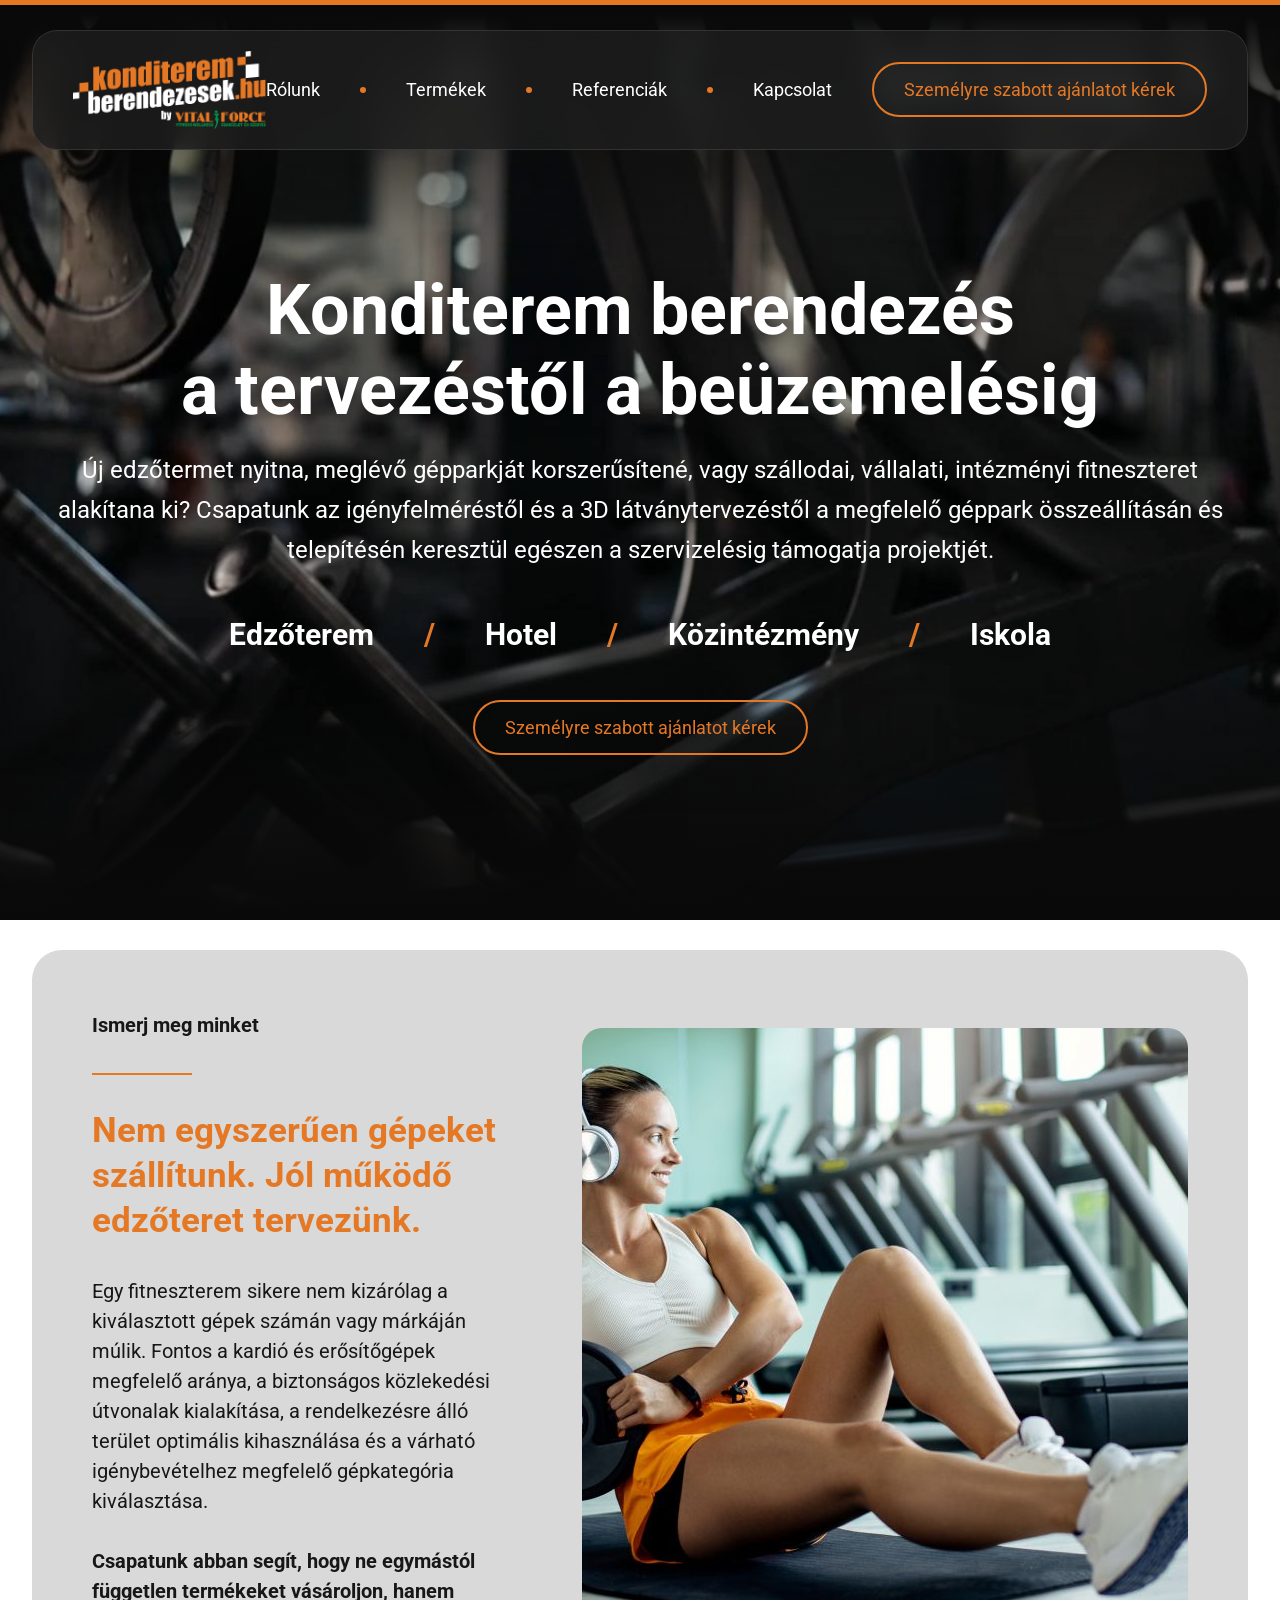
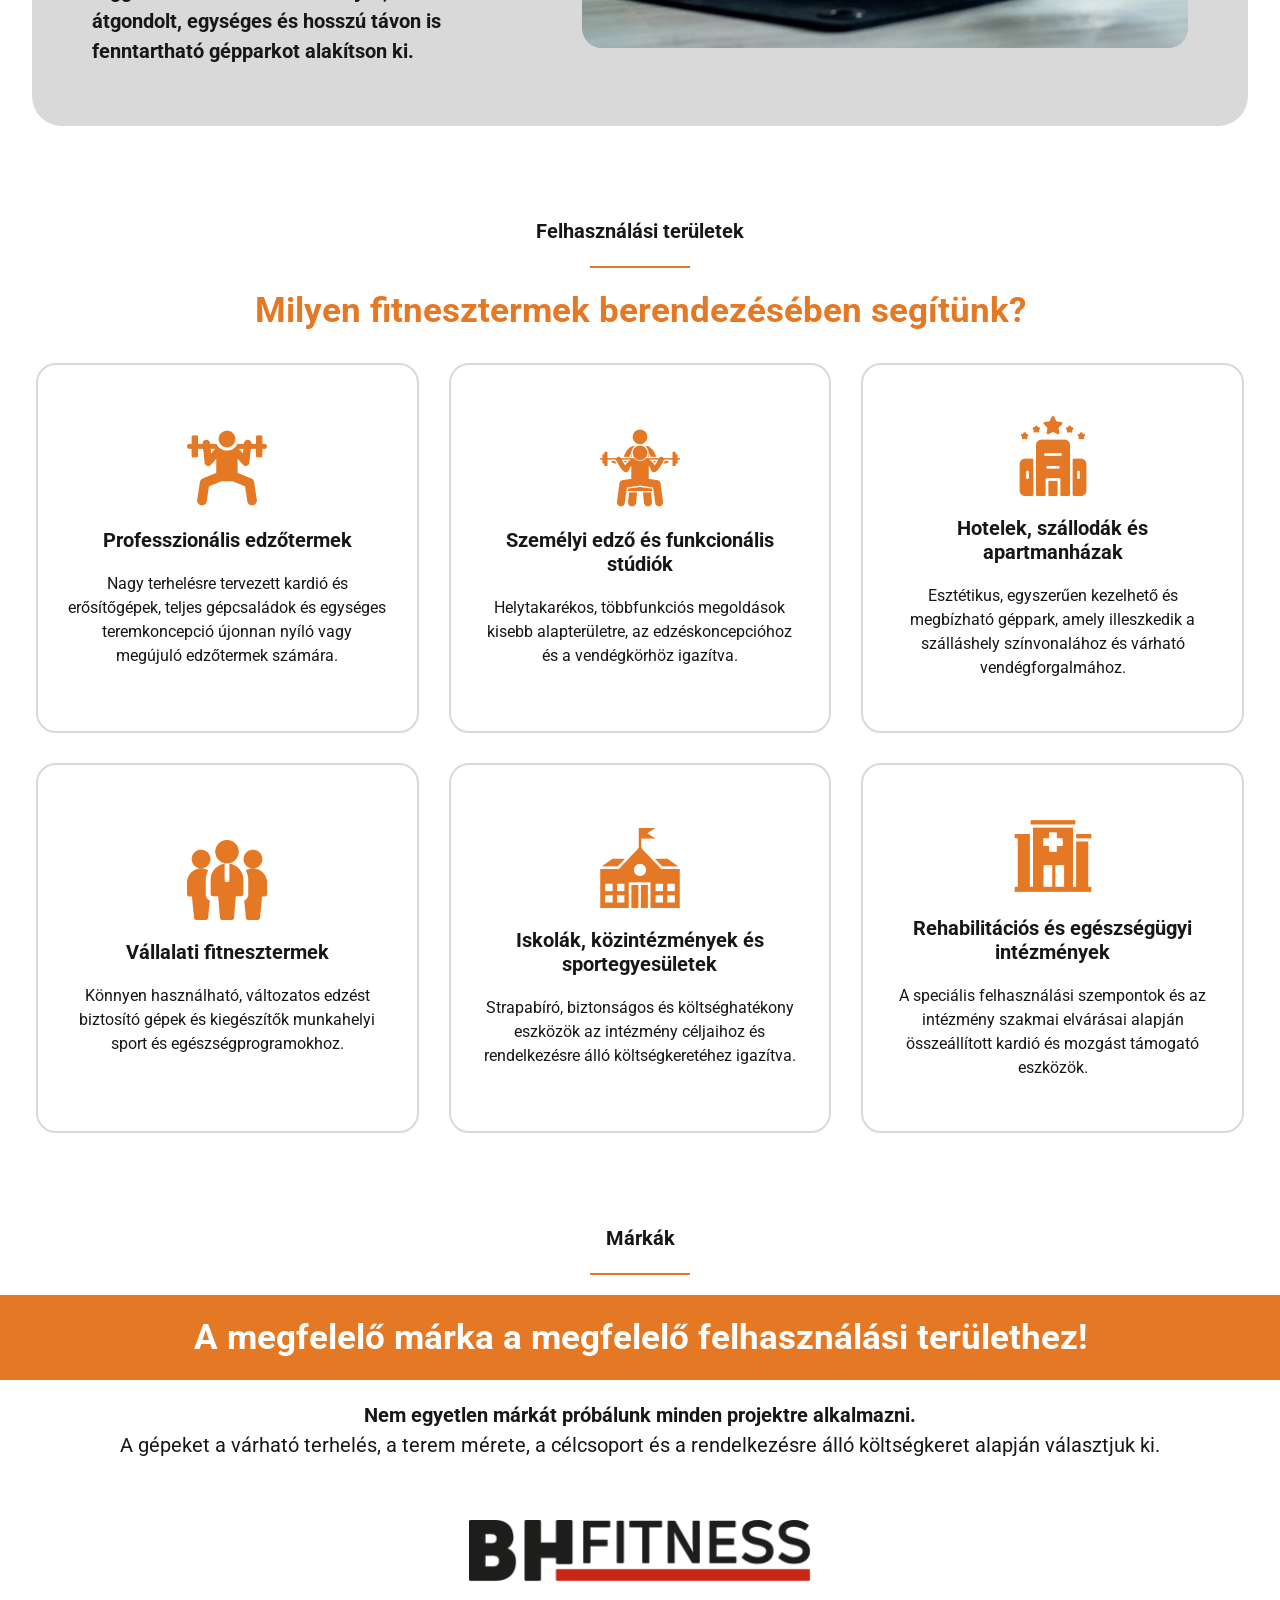
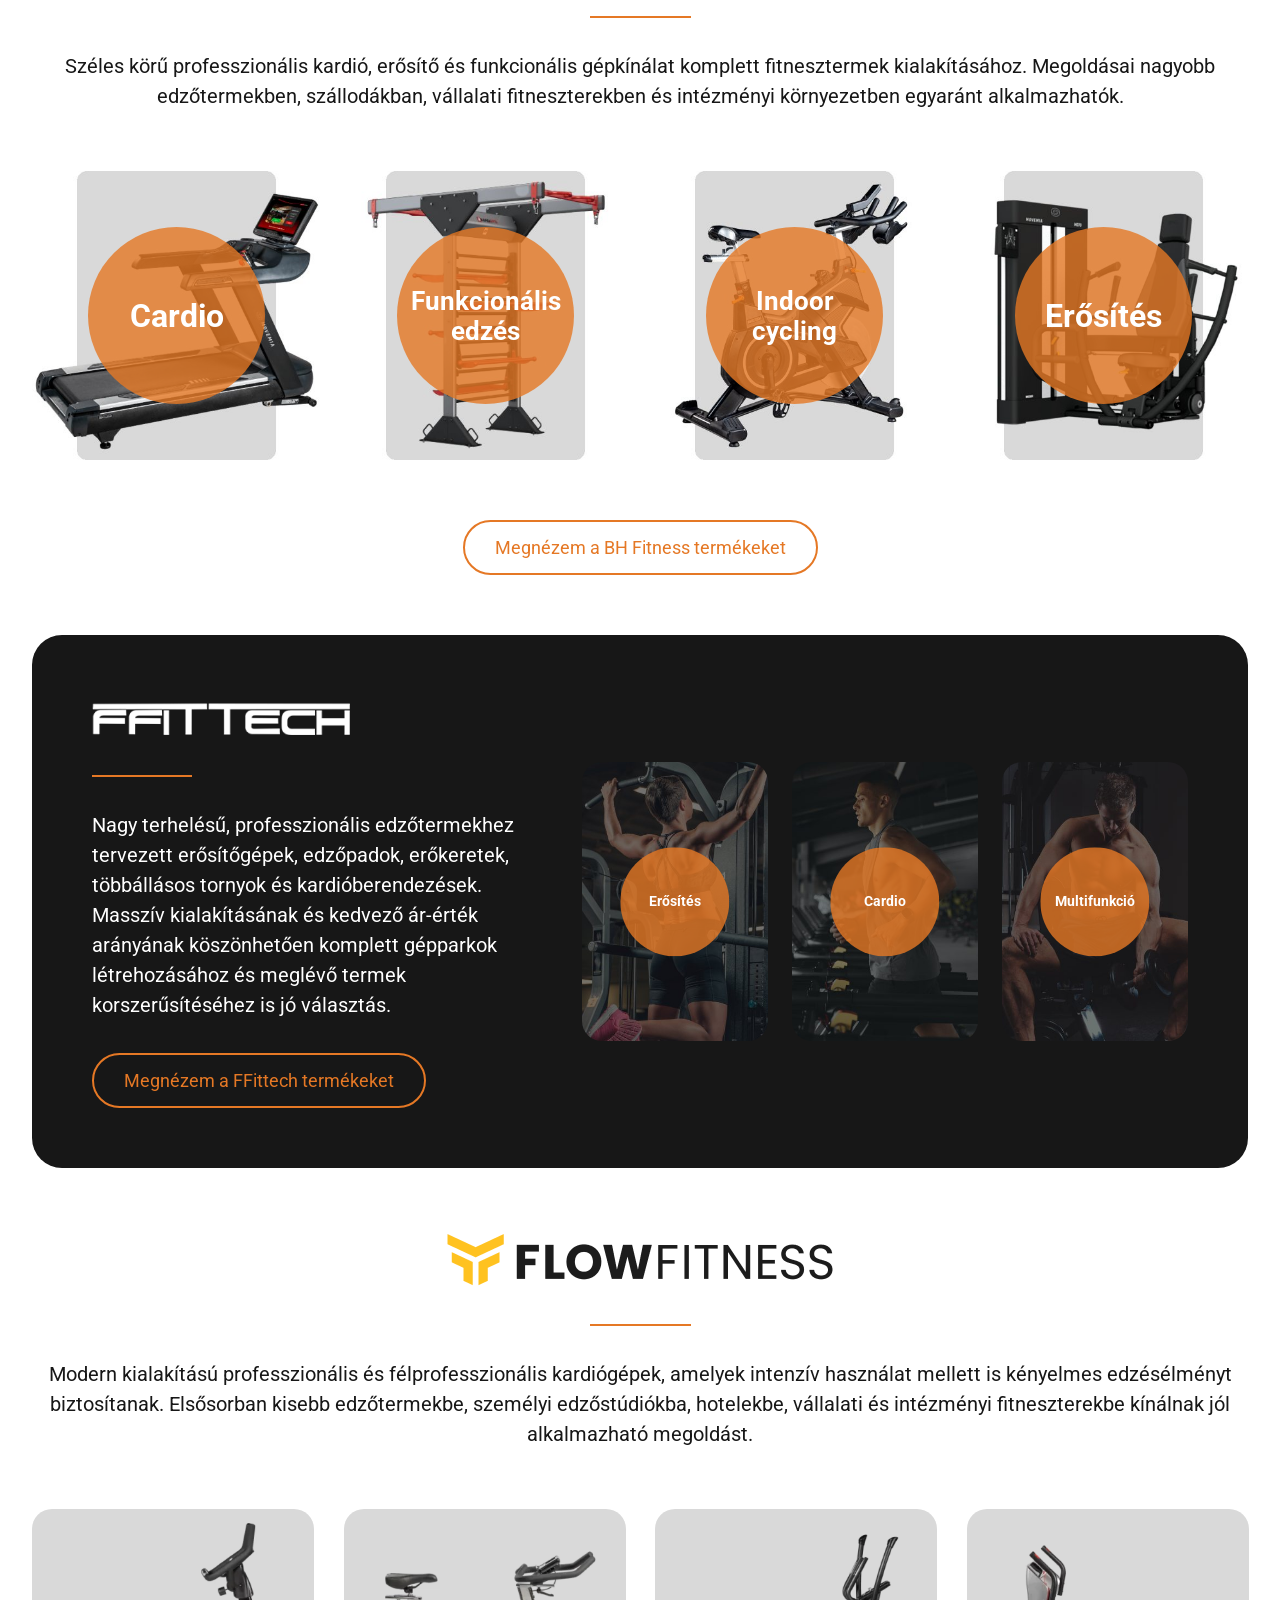
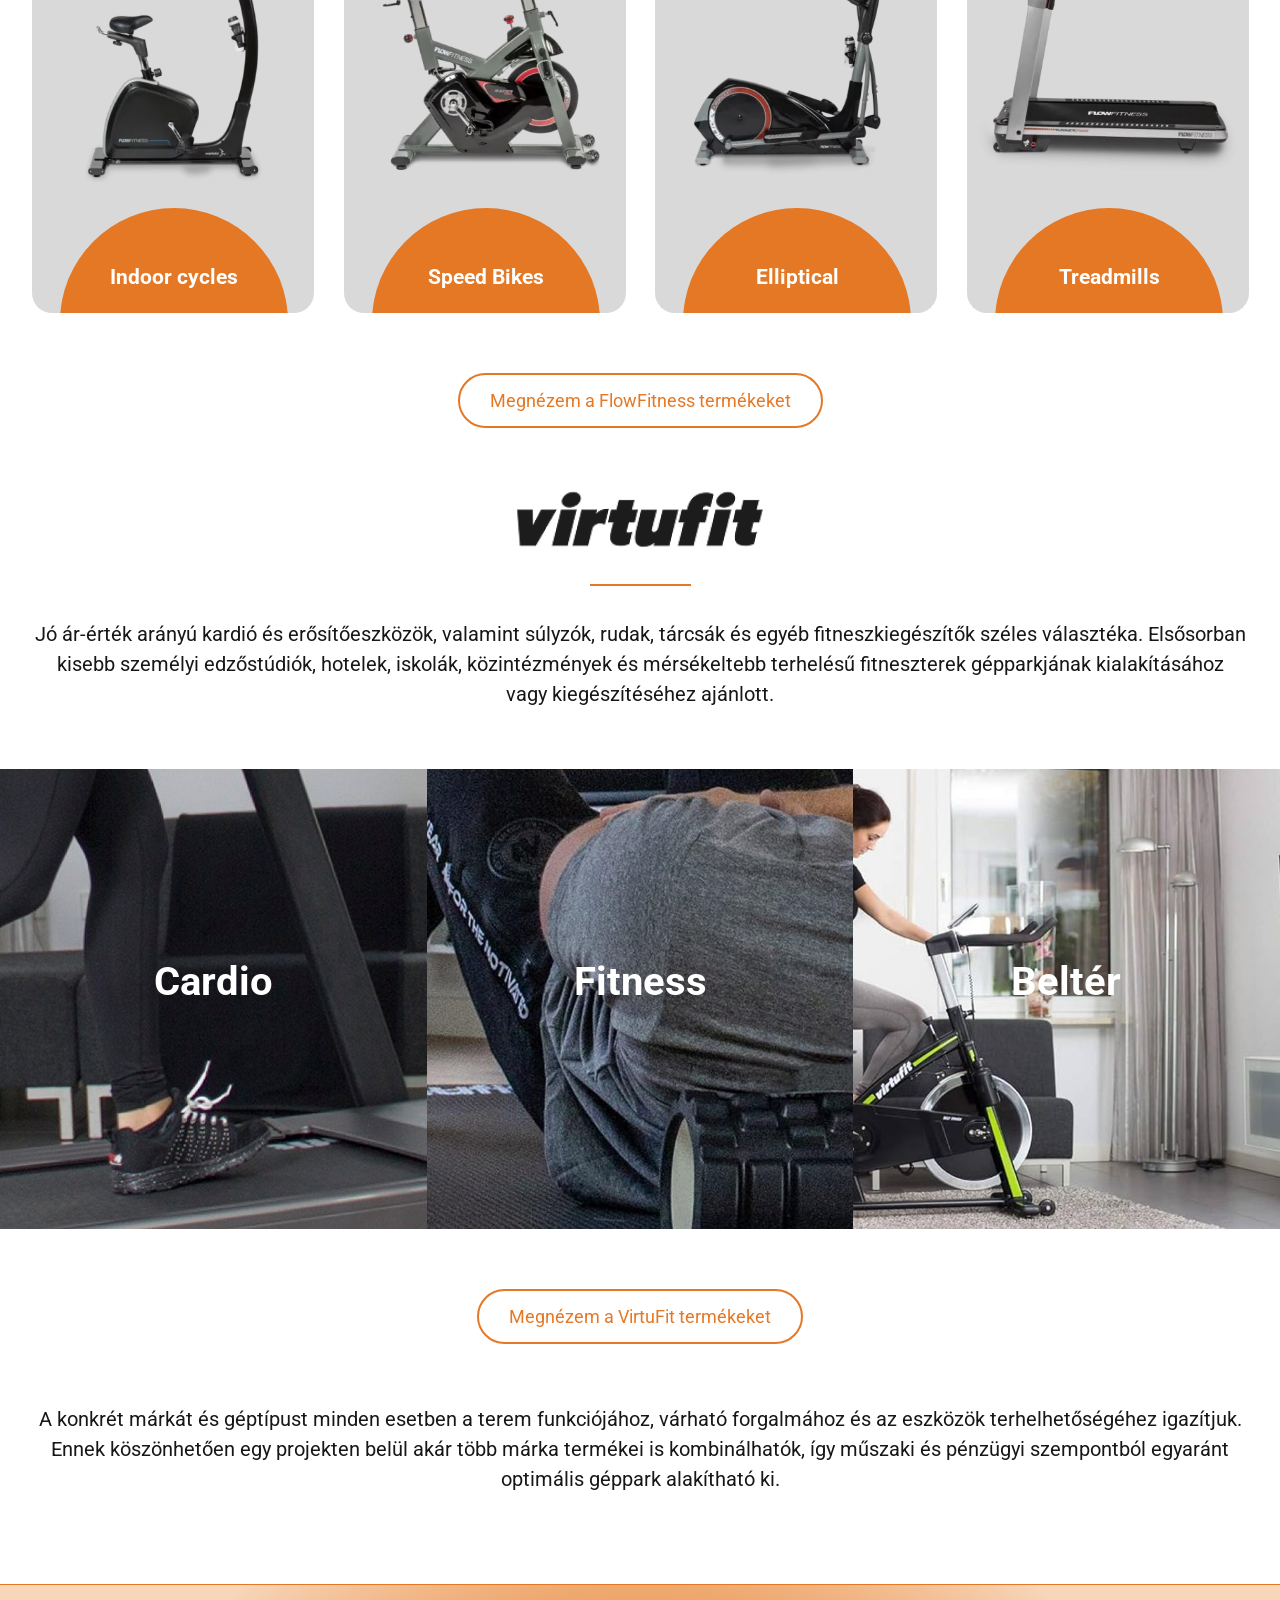
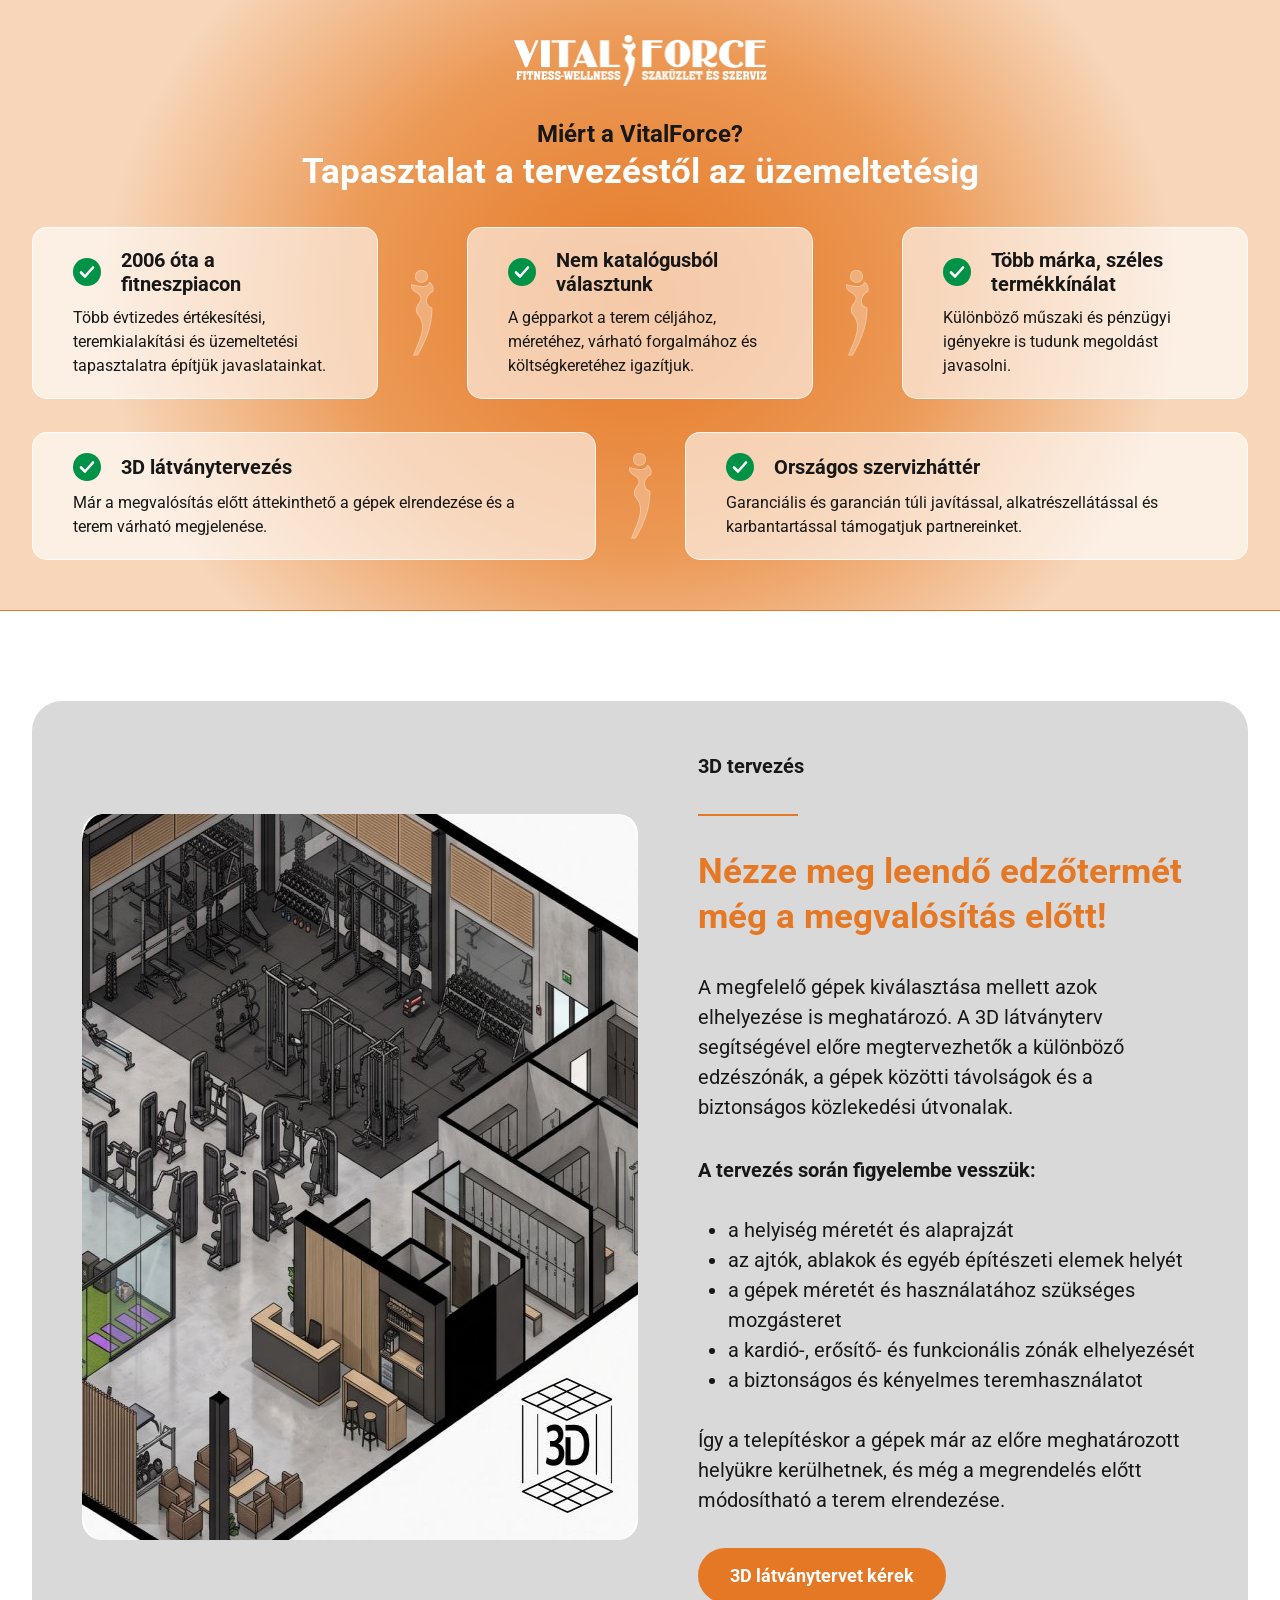
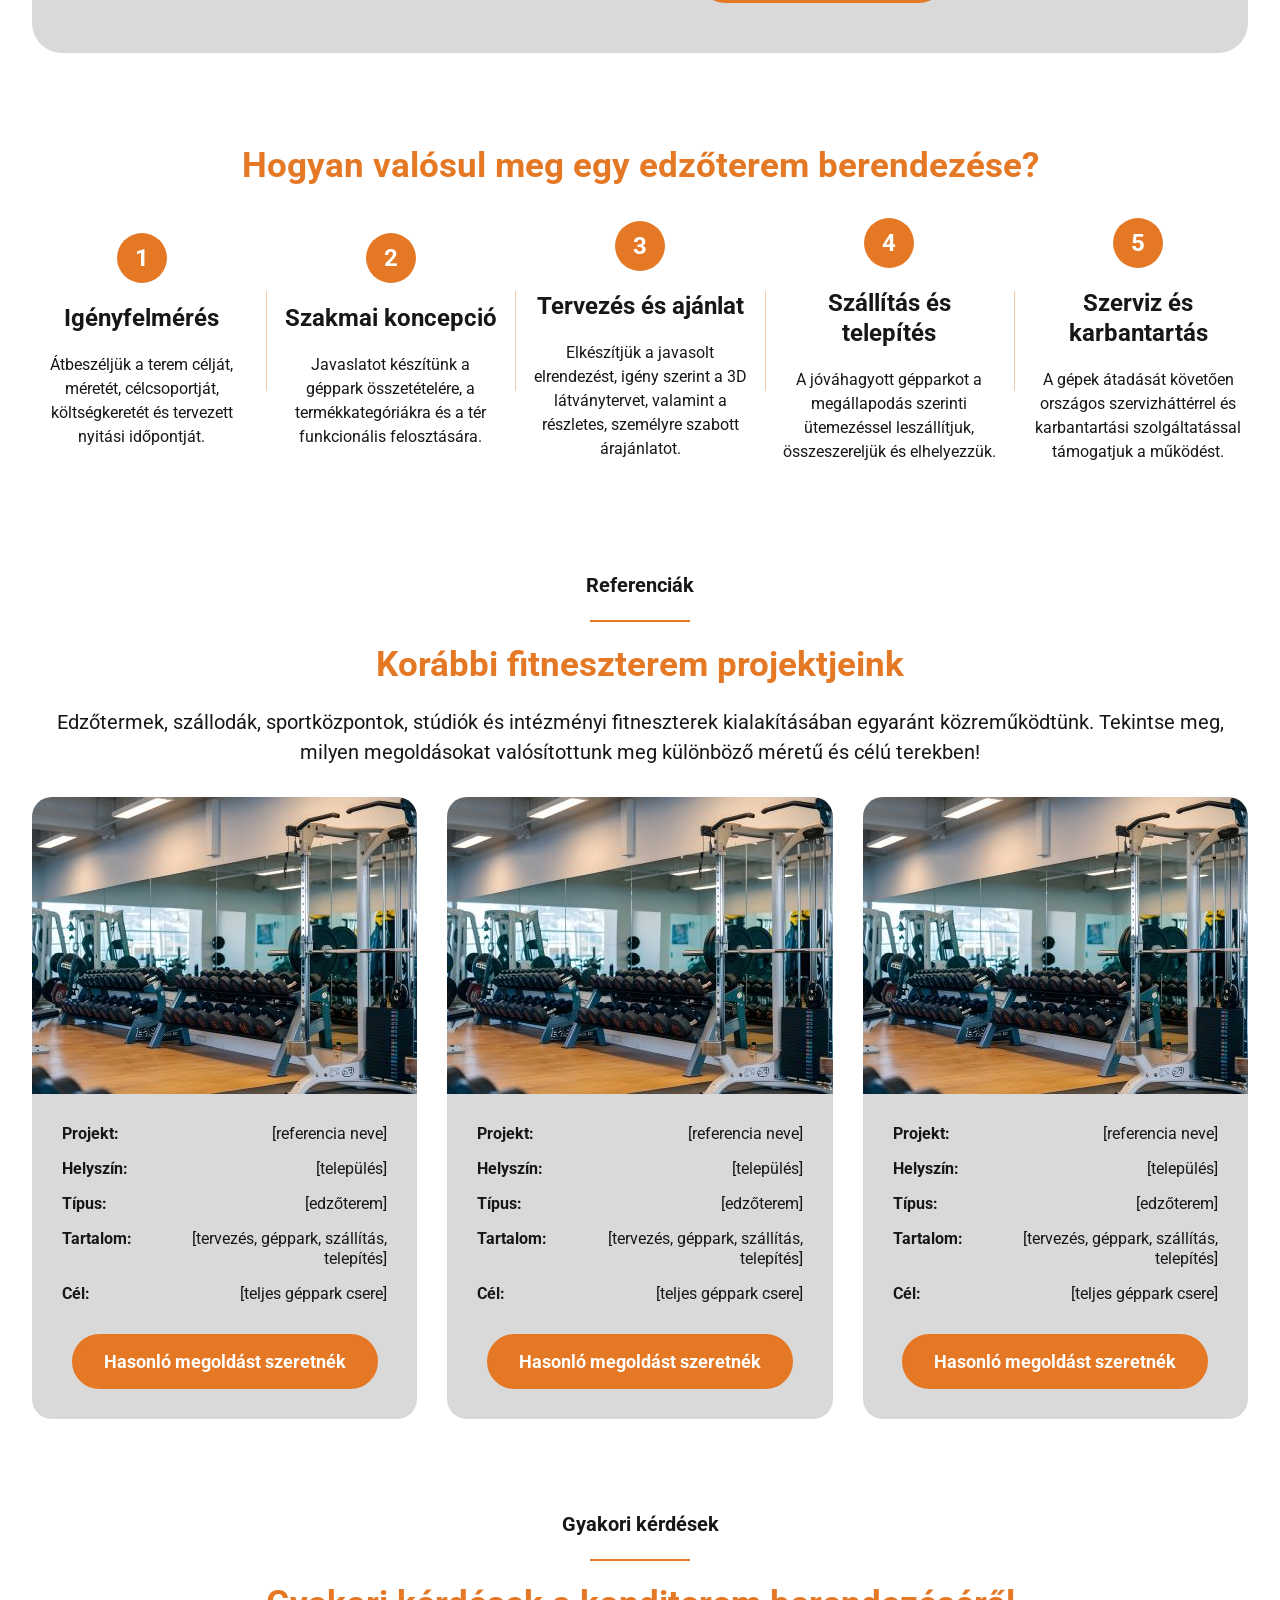
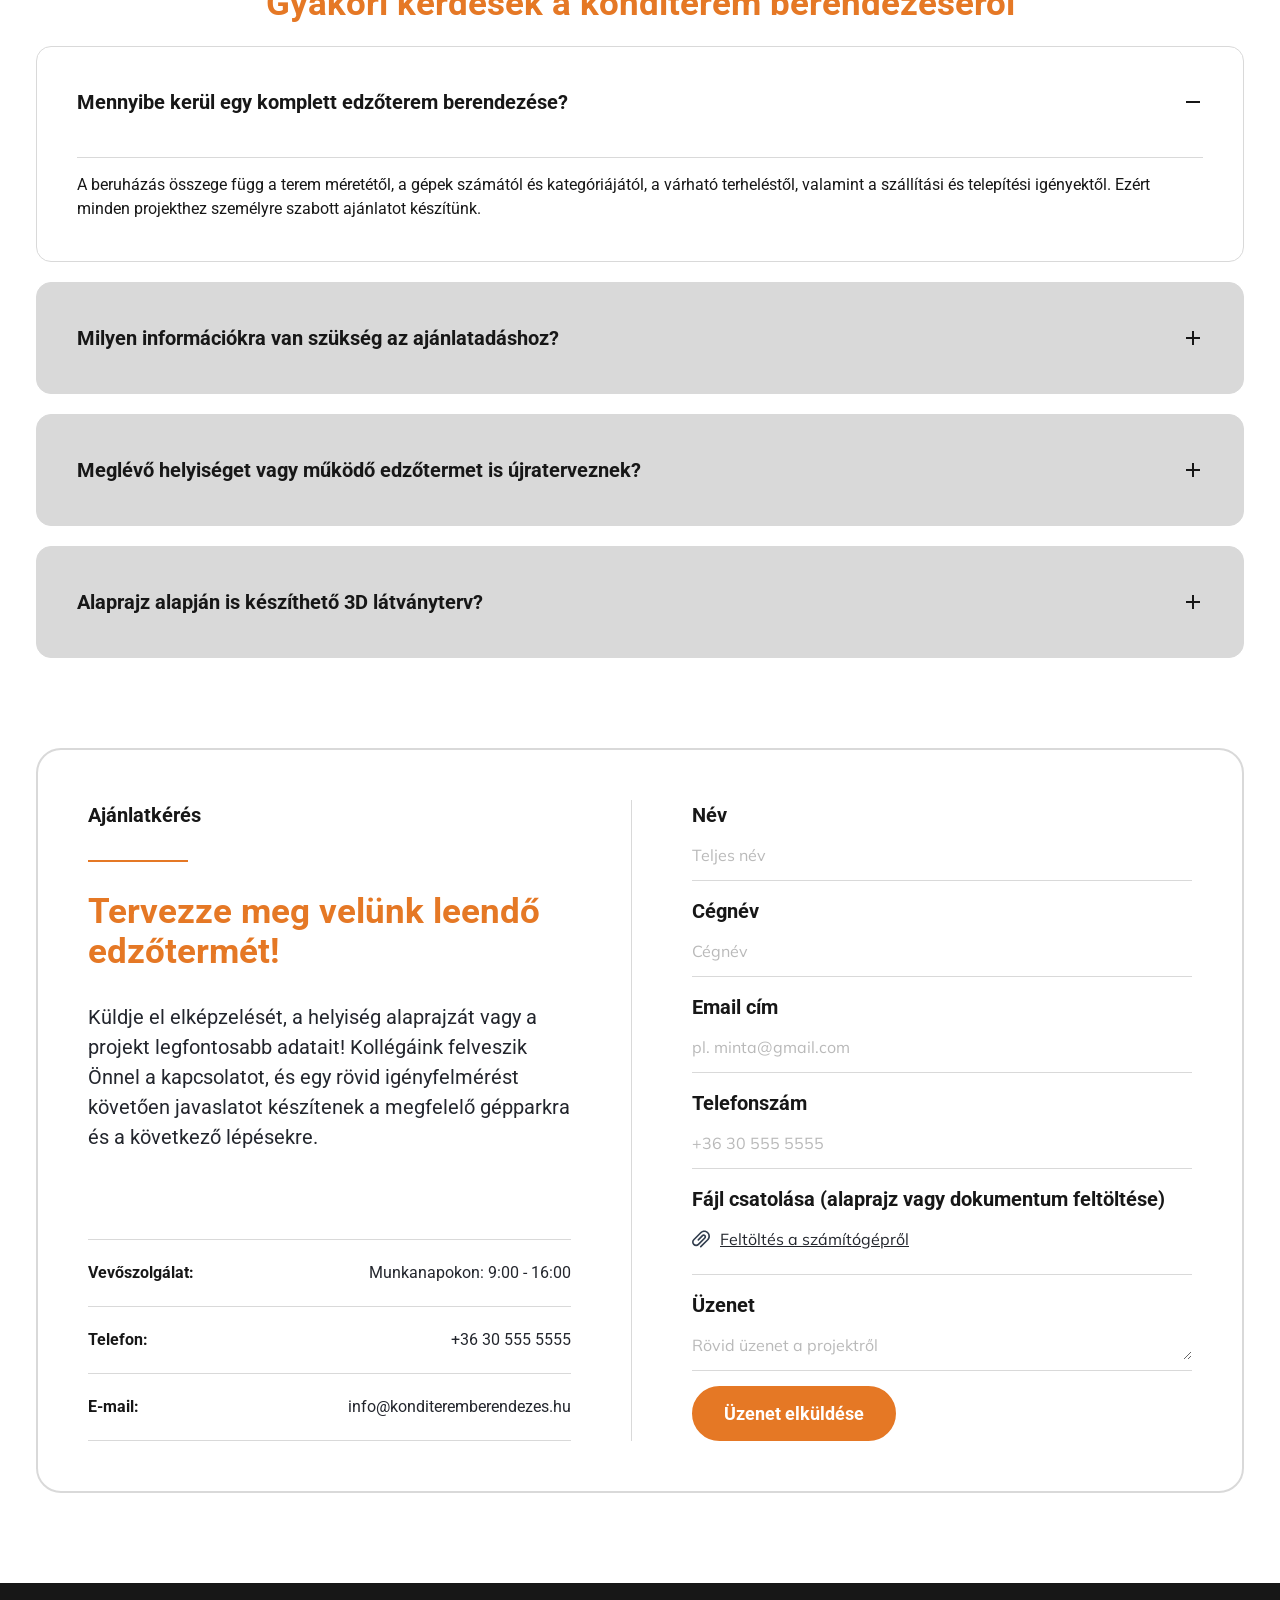
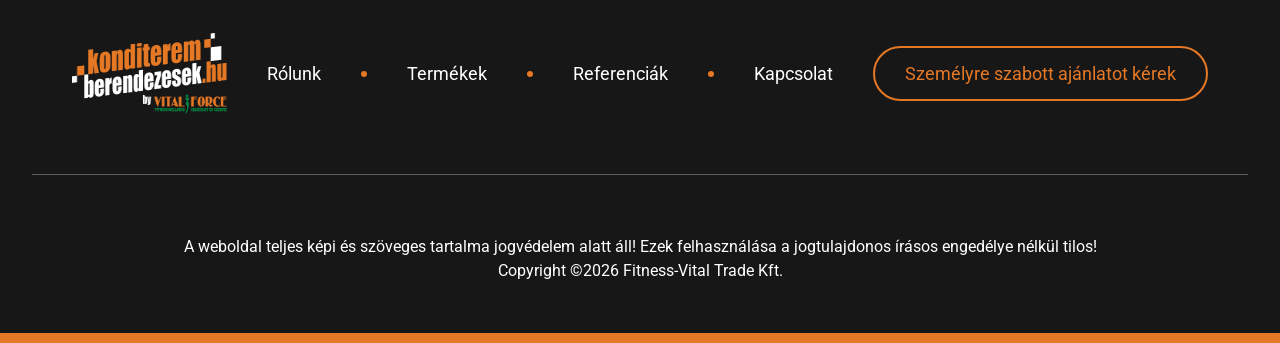
<file: index.html>
<!doctype html>
<html lang="hu">
<head>
<meta charset="utf-8">
<meta name="viewport" content="width=device-width, initial-scale=1">
<title>Konditeremberendezések prototípus</title>
<meta name="description" content="Edzőtermek, hotelek, közintézmények és iskolák fitnesztermeinek tervezése, gépparkja, telepítése és szervize.">
<link rel="preconnect" href="https://fonts.googleapis.com">
<link rel="preconnect" href="https://fonts.gstatic.com" crossorigin>
<link href="https://fonts.googleapis.com/css2?family=Roboto:wght@400;700&family=Mulish:wght@400&display=swap" rel="stylesheet">
<link rel="stylesheet" href="css/style.d69dc73a.css">
</head>
<body>
<header class="site-header site-header--overlay">
  <div class="container">
    <nav class="nav" aria-label="Fő navigáció">
      <a class="nav__logo" href="index.html" aria-label="konditeremberendezesek.hu – főoldal"><img src="img/logo.png" alt="konditeremberendezesek.hu by VitalForce" width="201" height="81"></a>
      <button class="nav__toggle" type="button" aria-label="Menü" aria-expanded="false"><span></span></button>
      <div class="nav__menu">
        <ul class="nav__links"><li><a href="index.html#rolunk">Rólunk</a></li><li><a href="kategoria.html">Termékek</a></li><li><a href="index.html#referenciak">Referenciák</a></li><li><a href="#kapcsolat">Kapcsolat</a></li></ul>
        <a class="btn" href="#kapcsolat">Személyre szabott ajánlatot kérek</a>
      </div>
    </nav>
  </div>
</header>
<section class="hero" aria-label="Bemutatkozás">
  <video class="hero__video" style="position:absolute;inset:0;width:100%;height:100%;object-fit:cover;z-index:0" autoplay muted loop playsinline preload="auto" poster="img/hero.jpg" aria-hidden="true"><source src="img/hero.mp4" type="video/mp4"></video>
  <div class="hero__content">
    <div>
      <h1>Konditerem berendezés<br> a tervezéstől a beüzemelésig</h1>
      <p class="hero__lead">Új edzőtermet nyitna, meglévő gépparkját korszerűsítené, vagy szállodai, vállalati, intézményi fitneszteret alakítana ki? Csapatunk az igényfelméréstől és a 3D látványtervezéstől a megfelelő géppark összeállításán és telepítésén keresztül egészen a szervizelésig támogatja projektjét.</p>
    </div>
    <ul class="hero__tags"><li>Edzőterem</li><li>Hotel</li><li>Közintézmény</li><li>Iskola</li></ul>
    <a class="btn" href="#kapcsolat">Személyre szabott ajánlatot kérek</a>
  </div>
</section>
<main class="stack" style="padding-top:30px">
<section id="rolunk" class="container">
  <div class="about">
    <div class="about__text">
      <div class="section-title left"><p class="eyebrow">Ismerj meg minket</p><hr class="rule"><h2 class="h2">Nem egyszerűen gépeket szállítunk. Jól működő edzőteret tervezünk.</h2></div>
      <div class="lead"><p>Egy fitneszterem sikere nem kizárólag a kiválasztott gépek számán vagy márkáján múlik. Fontos a kardió és erősítőgépek megfelelő aránya, a biztonságos közlekedési útvonalak kialakítása, a rendelkezésre álló terület optimális kihasználása és a várható igénybevételhez megfelelő gépkategória kiválasztása.</p><p style="margin-top:var(--body-lh)"><strong>Csapatunk abban segít, hogy ne egymástól független termékeket vásároljon, hanem átgondolt, egységes és hosszú távon is fenntartható gépparkot alakítson ki.</strong></p></div>
    </div>
    <div class="about__media"><img src="img/about.jpg" alt="Edző sportoló súlytárcsával az edzőteremben" width="1140" height="620"></div>
  </div>
</section>
<section class="container">
  <div class="narrow">
    <div class="section-title"><p class="eyebrow">Felhasználási területek</p><hr class="rule"><h2 class="h2">Milyen fitnesztermek berendezésében segítünk?</h2></div>
    <div class="areas"><article class="area"><img src="img/ic-weightlifting.png" alt="" width="80" height="80"><h3>Professzionális edzőtermek</h3><p>Nagy terhelésre tervezett kardió és erősítőgépek, teljes gépcsaládok és egységes teremkoncepció újonnan nyíló vagy megújuló edzőtermek számára.</p></article><article class="area"><img src="img/ic-studio.png" alt="" width="80" height="80"><h3>Személyi edző és funkcionális stúdiók</h3><p>Helytakarékos, többfunkciós megoldások kisebb alapterületre, az edzéskoncepcióhoz és a vendégkörhöz igazítva.</p></article><article class="area"><img src="img/ic-hotel.png" alt="" width="80" height="80"><h3>Hotelek, szállodák és apartmanházak</h3><p>Esztétikus, egyszerűen kezelhető és megbízható géppark, amely illeszkedik a szálláshely színvonalához és várható vendégforgalmához.</p></article><article class="area"><img src="img/ic-team.png" alt="" width="80" height="80"><h3>Vállalati fitnesztermek</h3><p>Könnyen használható, változatos edzést biztosító gépek és kiegészítők munkahelyi sport és egészségprogramokhoz.</p></article><article class="area"><img src="img/ic-school.png" alt="" width="80" height="80"><h3>Iskolák, közintézmények és sportegyesületek</h3><p>Strapabíró, biztonságos és költséghatékony eszközök az intézmény céljaihoz és rendelkezésre álló költségkeretéhez igazítva.</p></article><article class="area"><img src="img/ic-hospital.png" alt="" width="80" height="80"><h3>Rehabilitációs és egészségügyi intézmények</h3><p>A speciális felhasználási szempontok és az intézmény szakmai elvárásai alapján összeállított kardió és mozgást támogató eszközök.</p></article></div>
  </div>
</section>
<section id="markak" class="container brands">
  <div class="section-title" style="width:100%">
    <p class="eyebrow">Márkák</p><hr class="rule">
    <h2 class="brands__band">A megfelelő márka a megfelelő felhasználási területhez!</h2>
    <p class="lead"><strong>Nem egyetlen márkát próbálunk minden projektre alkalmazni.</strong><br>A gépeket a várható terhelés, a terem mérete, a célcsoport és a rendelkezésre álló költségkeret alapján választjuk ki.</p>
  </div>
  <div class="brand">
    <div class="brand__head"><img class="brand__logo" src="img/bh-logo.png" alt="BH Fitness" width="348" height="63"><hr class="rule"><p class="lead">Széles körű professzionális kardió, erősítő és funkcionális gépkínálat komplett fitnesztermek kialakításához. Megoldásai nagyobb edzőtermekben, szállodákban, vállalati fitneszterekben és intézményi környezetben egyaránt alkalmazhatók.</p></div>
    <div class="bh-grid"><a class="tile tile--bh" href="kategoria.html"><img src="img/bh-1.jpg" alt="" loading="lazy" width="450" height="450"><span class="tile__circle" aria-hidden="true"></span><span class="tile__label"><span class="tile__title">Cardio</span><span class="tile__more">Megnézem</span></span></a><a class="tile tile--bh" href="kategoria.html"><img src="img/bh-2.jpg" alt="" loading="lazy" width="450" height="450"><span class="tile__circle" aria-hidden="true"></span><span class="tile__label"><span class="tile__title tile__title--sm">Funkcionális<br>edzés</span><span class="tile__more">Megnézem</span></span></a><a class="tile tile--bh" href="kategoria.html"><img src="img/bh-3.jpg" alt="" loading="lazy" width="450" height="450"><span class="tile__circle" aria-hidden="true"></span><span class="tile__label"><span class="tile__title tile__title--sm">Indoor<br>cycling</span><span class="tile__more">Megnézem</span></span></a><a class="tile tile--bh" href="kategoria.html"><img src="img/bh-4.jpg" alt="" loading="lazy" width="450" height="450"><span class="tile__circle" aria-hidden="true"></span><span class="tile__label"><span class="tile__title">Erősítés</span><span class="tile__more">Megnézem</span></span></a></div>
    <a class="btn" href="kategoria.html">Megnézem a BH Fitness termékeket</a>
  </div>
  <div class="ffit">
    <div class="ffit__text">
      <img class="ffit__logo" src="img/ffittech-logo.png" alt="FFittech" width="258" height="47"><hr class="rule">
      <p class="lead">Nagy terhelésű, professzionális edzőtermekhez tervezett erősítőgépek, edzőpadok, erőkeretek, többállásos tornyok és kardióberendezések. Masszív kialakításának és kedvező ár-érték arányának köszönhetően komplett gépparkok létrehozásához és meglévő termek korszerűsítéséhez is jó választás.</p>
      <a class="btn" href="kategoria.html">Megnézem a FFittech termékeket</a>
    </div>
    <div class="ffit__mobile">
      <div class="ffit__tiles carousel-m" data-carousel="ff-dots"><a class="tile tile--ff" href="kategoria.html"><img src="img/ffittech-1.jpg" alt="" loading="lazy" width="340" height="510"><span class="tile__circle"><span class="tile__title">Erősítés</span></span></a><a class="tile tile--ff" href="kategoria.html"><img src="img/ffittech-2.jpg" alt="" loading="lazy" width="340" height="510"><span class="tile__circle"><span class="tile__title">Cardio</span></span></a><a class="tile tile--ff" href="kategoria.html"><img src="img/ffittech-3.jpg" alt="" loading="lazy" width="340" height="510"><span class="tile__circle"><span class="tile__title">Multifunkció</span></span></a></div>
      <div class="dots" id="ff-dots"></div>
      <div class="ffit__mobile-btn" style="margin-top:24px"><a class="btn" href="kategoria.html" style="width:100%">Megnézem a FFittech termékeket</a></div>
    </div>
  </div>
  <div class="brand">
    <div class="brand__head"><img class="brand__logo" src="img/flow-logo.png" alt="Flow Fitness" width="402" height="63"><hr class="rule"><p class="lead">Modern kialakítású professzionális és félprofesszionális kardiógépek, amelyek intenzív használat mellett is kényelmes edzésélményt biztosítanak. Elsősorban kisebb edzőtermekbe, személyi edzőstúdiókba, hotelekbe, vállalati és intézményi fitneszterekbe kínálnak jól alkalmazható megoldást.</p></div>
    <div class="flow-grid"><a class="tile tile--flow" href="kategoria.html"><span class="tile__circle"><span class="tile__title">Indoor cycles</span><span class="tile__more">Megnézem</span></span><img src="img/flow-1.webp" alt="" loading="lazy" width="400" height="400"></a><a class="tile tile--flow" href="kategoria.html"><span class="tile__circle"><span class="tile__title">Speed Bikes</span><span class="tile__more">Megnézem</span></span><img src="img/flow-2.webp" alt="" loading="lazy" width="400" height="400"></a><a class="tile tile--flow" href="kategoria.html"><span class="tile__circle"><span class="tile__title">Elliptical</span><span class="tile__more">Megnézem</span></span><img src="img/flow-3.webp" alt="" loading="lazy" width="400" height="400"></a><a class="tile tile--flow" href="kategoria.html"><span class="tile__circle"><span class="tile__title">Treadmills</span><span class="tile__more">Megnézem</span></span><img src="img/flow-4.webp" alt="" loading="lazy" width="400" height="400"></a></div>
    <a class="btn" href="kategoria.html">Megnézem a FlowFitness termékeket</a>
  </div>
  <div class="brand">
    <div class="brand__head"><img class="brand__logo" src="img/virtu-logo.png" alt="VirtuFit" width="402" height="63"><hr class="rule"><p class="lead">Jó ár-érték arányú kardió és erősítőeszközök, valamint súlyzók, rudak, tárcsák és egyéb fitneszkiegészítők széles választéka. Elsősorban kisebb személyi edzőstúdiók, hotelek, iskolák, közintézmények és mérsékeltebb terhelésű fitneszterek gépparkjának kialakításához vagy kiegészítéséhez ajánlott.</p></div>
    <div style="width:100%"><div class="virtu-grid carousel-m" data-carousel="virtu-dots"><a class="tile tile--virtu" href="kategoria.html"><span class="tile__media"><img src="img/virtu-1.jpg" alt="" loading="lazy" width="640" height="690"></span><span class="tile__label"><span class="tile__title">Cardio</span><span class="tile__rule" aria-hidden="true"></span><span class="tile__desc">Futópadok, szobakerékpárok és elliptikus trénerek hotelek, irodák és kisebb stúdiók mérsékelt terheléséhez.</span><span class="btn tile__btn">Megnézem</span></span></a><a class="tile tile--virtu" href="kategoria.html"><span class="tile__media"><img src="img/virtu-2.jpg" alt="" loading="lazy" width="640" height="690"></span><span class="tile__label"><span class="tile__title">Fitness</span><span class="tile__rule" aria-hidden="true"></span><span class="tile__desc">Súlyzók, rudak, tárcsák, szőnyegek és SMR-eszközök, amelyekkel bármely terem kiegészíthető.</span><span class="btn tile__btn">Megnézem</span></span></a><a class="tile tile--virtu" href="kategoria.html"><span class="tile__media"><img src="img/virtu-3.jpg" alt="" loading="lazy" width="640" height="690"></span><span class="tile__label"><span class="tile__title">Beltér</span><span class="tile__rule" aria-hidden="true"></span><span class="tile__desc">Helytakarékos otthoni és beltéri gépek, amelyek kis alapterületen is teljes értékű edzést adnak.</span><span class="btn tile__btn">Megnézem</span></span></a></div><div class="dots" id="virtu-dots"></div></div>
    <a class="btn" href="kategoria.html">Megnézem a VirtuFit termékeket</a>
  </div>
  <p class="lead brands__note">A konkrét márkát és géptípust minden esetben a terem funkciójához, várható forgalmához és az eszközök terhelhetőségéhez igazítjuk. Ennek köszönhetően egy projekten belül akár több márka termékei is kombinálhatók, így műszaki és pénzügyi szempontból egyaránt optimális géppark alakítható ki.</p>
</section>
<section class="why" aria-labelledby="why-title">
  <img class="why__logo" src="img/vf-logo.png" alt="VitalForce – Fitness-Wellness szaküzlet és szerviz" width="253" height="51">
  <div class="why__title"><p>Miért a VitalForce?</p><h2 id="why-title">Tapasztalat a tervezéstől az üzemeltetésig</h2></div>
  <div class="why__row"><div class="why-card"><h3><svg width="28" height="28" viewBox="0 0 28 28" aria-hidden="true"><circle cx="14" cy="14" r="14" fill="#009247"/><path d="M8 14.5l4 4 8-9" fill="none" stroke="#fff" stroke-width="2.6" stroke-linecap="round" stroke-linejoin="round"/></svg>2006 óta a fitneszpiacon</h3><p>Több évtizedes értékesítési, teremkialakítási és üzemeltetési tapasztalatra építjük javaslatainkat.</p></div><img class="why__fig" src="img/vf-fig.png" alt="" width="23" height="86"><div class="why-card"><h3><svg width="28" height="28" viewBox="0 0 28 28" aria-hidden="true"><circle cx="14" cy="14" r="14" fill="#009247"/><path d="M8 14.5l4 4 8-9" fill="none" stroke="#fff" stroke-width="2.6" stroke-linecap="round" stroke-linejoin="round"/></svg>Nem katalógusból választunk</h3><p>A gépparkot a terem céljához, méretéhez, várható forgalmához és költségkeretéhez igazítjuk.</p></div><img class="why__fig" src="img/vf-fig.png" alt="" width="23" height="86"><div class="why-card"><h3><svg width="28" height="28" viewBox="0 0 28 28" aria-hidden="true"><circle cx="14" cy="14" r="14" fill="#009247"/><path d="M8 14.5l4 4 8-9" fill="none" stroke="#fff" stroke-width="2.6" stroke-linecap="round" stroke-linejoin="round"/></svg>Több márka, széles termékkínálat</h3><p>Különböző műszaki és pénzügyi igényekre is tudunk megoldást javasolni.</p></div></div>
  <div class="why__row"><div class="why-card"><h3><svg width="28" height="28" viewBox="0 0 28 28" aria-hidden="true"><circle cx="14" cy="14" r="14" fill="#009247"/><path d="M8 14.5l4 4 8-9" fill="none" stroke="#fff" stroke-width="2.6" stroke-linecap="round" stroke-linejoin="round"/></svg>3D látványtervezés</h3><p>Már a megvalósítás előtt áttekinthető a gépek elrendezése és a terem várható megjelenése.</p></div><img class="why__fig" src="img/vf-fig.png" alt="" width="23" height="86"><div class="why-card"><h3><svg width="28" height="28" viewBox="0 0 28 28" aria-hidden="true"><circle cx="14" cy="14" r="14" fill="#009247"/><path d="M8 14.5l4 4 8-9" fill="none" stroke="#fff" stroke-width="2.6" stroke-linecap="round" stroke-linejoin="round"/></svg>Országos szervizháttér</h3><p>Garanciális és garancián túli javítással, alkatrészellátással és karbantartással támogatjuk partnereinket.</p></div></div>
</section>
<section id="3d-tervezes" class="container">
  <div class="plan3d">
    <div class="plan3d__media"><img src="img/3d.jpg" alt="Edzőterem 3D látványterve" loading="lazy" width="797" height="726"></div>
    <div class="plan3d__text">
      <p class="eyebrow">3D tervezés</p><hr class="rule">
      <h2 class="h2">Nézze meg leendő edzőtermét még a megvalósítás előtt!</h2>
      <p class="lead">A megfelelő gépek kiválasztása mellett azok elhelyezése is meghatározó. A 3D látványterv segítségével előre megtervezhetők a különböző edzészónák, a gépek közötti távolságok és a biztonságos közlekedési útvonalak.</p>
      <div class="lead">
        <p><strong>A tervezés során figyelembe vesszük:</strong></p>
        <ul class="plan3d__list" style="margin:var(--body-lh) 0">
          <li>a helyiség méretét és alaprajzát</li>
          <li>az ajtók, ablakok és egyéb építészeti elemek helyét</li>
          <li>a gépek méretét és használatához szükséges mozgásteret</li>
          <li>a kardió-, erősítő- és funkcionális zónák elhelyezését</li>
          <li>a biztonságos és kényelmes teremhasználatot</li>
        </ul>
        <p>Így a telepítéskor a gépek már az előre meghatározott helyükre kerülhetnek, és még a megrendelés előtt módosítható a terem elrendezése.</p>
      </div>
      <a class="btn btn--solid" href="#kapcsolat">3D látványtervet kérek</a>
    </div>
  </div>
</section>
<section class="container">
  <h2 class="h2" style="text-align:center">Hogyan valósul meg egy edzőterem berendezése?</h2>
  <ol class="steps"><li class="step"><span class="step__num">1</span><div class="step__body"><h3>Igényfelmérés</h3><p>Átbeszéljük a terem célját, méretét, célcsoportját, költségkeretét és tervezett nyitási időpontját.</p></div></li><li class="step"><span class="step__num">2</span><div class="step__body"><h3>Szakmai koncepció</h3><p>Javaslatot készítünk a géppark összetételére, a termékkategóriákra és a tér funkcionális felosztására.</p></div></li><li class="step"><span class="step__num">3</span><div class="step__body"><h3>Tervezés és ajánlat</h3><p>Elkészítjük a javasolt elrendezést, igény szerint a 3D látványtervet, valamint a részletes, személyre szabott árajánlatot.</p></div></li><li class="step"><span class="step__num">4</span><div class="step__body"><h3>Szállítás és telepítés</h3><p>A jóváhagyott gépparkot a megállapodás szerinti ütemezéssel leszállítjuk, összeszereljük és elhelyezzük.</p></div></li><li class="step"><span class="step__num">5</span><div class="step__body"><h3>Szerviz és karbantartás</h3><p>A gépek átadását követően országos szervizháttérrel és karbantartási szolgáltatással támogatjuk a működést.</p></div></li></ol>
</section>
<section id="referenciak" class="container">
  <div class="section-title narrow">
    <p class="eyebrow">Referenciák</p><hr class="rule">
    <h2 class="h2">Korábbi fitneszterem projektjeink</h2>
    <p class="lead">Edzőtermek, szállodák, sportközpontok, stúdiók és intézményi fitneszterek kialakításában egyaránt közreműködtünk. Tekintse meg, milyen megoldásokat valósítottunk meg különböző méretű és célú terekben!</p>
  </div>
  <div class="refs carousel-m" data-carousel="refs-dots"><article class="ref">
  <img src="img/reference.jpg" alt="Modern edzőterem belső tere" loading="lazy" width="590" height="297">
  <dl>
    <div><dt>Projekt:</dt><dd>[referencia neve]</dd></div>
    <div><dt>Helyszín:</dt><dd>[település]</dd></div>
    <div><dt>Típus:</dt><dd>[edzőterem]</dd></div>
    <div><dt>Tartalom:</dt><dd>[tervezés, géppark, szállítás, telepítés]</dd></div>
    <div><dt>Cél:</dt><dd>[teljes géppark csere]</dd></div>
  </dl>
  <a class="btn btn--solid" href="#kapcsolat">Hasonló megoldást szeretnék</a>
</article><article class="ref">
  <img src="img/reference.jpg" alt="Modern edzőterem belső tere" loading="lazy" width="590" height="297">
  <dl>
    <div><dt>Projekt:</dt><dd>[referencia neve]</dd></div>
    <div><dt>Helyszín:</dt><dd>[település]</dd></div>
    <div><dt>Típus:</dt><dd>[edzőterem]</dd></div>
    <div><dt>Tartalom:</dt><dd>[tervezés, géppark, szállítás, telepítés]</dd></div>
    <div><dt>Cél:</dt><dd>[teljes géppark csere]</dd></div>
  </dl>
  <a class="btn btn--solid" href="#kapcsolat">Hasonló megoldást szeretnék</a>
</article><article class="ref">
  <img src="img/reference.jpg" alt="Modern edzőterem belső tere" loading="lazy" width="590" height="297">
  <dl>
    <div><dt>Projekt:</dt><dd>[referencia neve]</dd></div>
    <div><dt>Helyszín:</dt><dd>[település]</dd></div>
    <div><dt>Típus:</dt><dd>[edzőterem]</dd></div>
    <div><dt>Tartalom:</dt><dd>[tervezés, géppark, szállítás, telepítés]</dd></div>
    <div><dt>Cél:</dt><dd>[teljes géppark csere]</dd></div>
  </dl>
  <a class="btn btn--solid" href="#kapcsolat">Hasonló megoldást szeretnék</a>
</article></div>
  <div class="dots" id="refs-dots"></div>
</section>
<section id="gyik" class="container">
  <div class="narrow">
    <div class="section-title"><p class="eyebrow">Gyakori kérdések</p><hr class="rule"><h2 class="h2">Gyakori kérdések a konditerem berendezéséről</h2></div>
    <div class="faq" style="margin-top:20px">
    <div class="faq__item is-open">
      <h3><button class="faq__q" type="button" aria-expanded="true" aria-controls="faq-0">Mennyibe kerül egy komplett edzőterem berendezése?<span class="faq__icon" aria-hidden="true"></span></button></h3>
      <div class="faq__a" id="faq-0"><div><p>A beruházás összege függ a terem méretétől, a gépek számától és kategóriájától, a várható terheléstől, valamint a szállítási és telepítési igényektől. Ezért minden projekthez személyre szabott ajánlatot készítünk.</p></div></div>
    </div><div class="faq__item">
      <h3><button class="faq__q" type="button" aria-expanded="false" aria-controls="faq-1">Milyen információkra van szükség az ajánlatadáshoz?<span class="faq__icon" aria-hidden="true"></span></button></h3>
      <div class="faq__a" id="faq-1"><div><p>A terem alapterülete és alaprajza, a tervezett felhasználás (edzőterem, hotel, iskola stb.), a várható napi forgalom, a kívánt gépkategóriák és a költségkeret alapján tudunk pontos ajánlatot adni. [Prototípus szöveg]</p></div></div>
    </div><div class="faq__item">
      <h3><button class="faq__q" type="button" aria-expanded="false" aria-controls="faq-2">Meglévő helyiséget vagy működő edzőtermet is újraterveznek?<span class="faq__icon" aria-hidden="true"></span></button></h3>
      <div class="faq__a" id="faq-2"><div><p>Igen. Meglévő termek gépparkjának korszerűsítését, bővítését és átrendezését is vállaljuk, a működés zavarását minimalizáló ütemezéssel. [Prototípus szöveg]</p></div></div>
    </div><div class="faq__item">
      <h3><button class="faq__q" type="button" aria-expanded="false" aria-controls="faq-3">Alaprajz alapján is készíthető 3D látványterv?<span class="faq__icon" aria-hidden="true"></span></button></h3>
      <div class="faq__a" id="faq-3"><div><p>Igen, a helyiség alaprajza és a főbb méretek alapján elkészítjük a 3D látványtervet, amelyen a gépek elrendezése és a zónák is jól áttekinthetők. [Prototípus szöveg]</p></div></div>
    </div>
    </div>
  </div>
</section>
<section id="kapcsolat" class="container">
  <div class="contact narrow">
    <div class="contact__info">
      <p class="eyebrow">Ajánlatkérés</p><hr class="rule">
      <h2 class="h2">Tervezze meg velünk leendő edzőtermét!</h2>
      <p class="lead" style="color:#23262d">Küldje el elképzelését, a helyiség alaprajzát vagy a projekt legfontosabb adatait! Kollégáink felveszik Önnel a kapcsolatot, és egy rövid igényfelmérést követően javaslatot készítenek a megfelelő gépparkra és a következő lépésekre.</p>
      <dl class="contact__facts">
        <div><dt>Vevőszolgálat:</dt><dd>Munkanapokon: 9:00 - 16:00</dd></div>
        <div><dt>Telefon:</dt><dd><a href="tel:+36305555555">+36 30 555 5555</a></dd></div>
        <div><dt>E-mail:</dt><dd><a href="mailto:info@konditeremberendezes.hu">info@konditeremberendezes.hu</a></dd></div>
      </dl>
    </div>
    <div class="contact__divider" aria-hidden="true"></div>
    <form class="form" novalidate>
      <div class="field"><label for="f-name">Név</label><input id="f-name" name="name" placeholder="Teljes név" required autocomplete="name"><span class="error">Kérjük, adja meg a nevét.</span></div>
      <div class="field"><label for="f-company">Cégnév</label><input id="f-company" name="company" placeholder="Cégnév" autocomplete="organization"></div>
      <div class="field"><label for="f-email">Email cím</label><input id="f-email" name="email" type="email" placeholder="pl. minta@gmail.com" required autocomplete="email"><span class="error">Kérjük, érvényes e-mail címet adjon meg.</span></div>
      <div class="field"><label for="f-phone">Telefonszám</label><input id="f-phone" name="phone" type="tel" placeholder="+36 30 555 5555" autocomplete="tel"></div>
      <div class="field"><span class="label">Fájl csatolása (alaprajz vagy dokumentum feltöltése)</span>
        <label class="file"><svg class="file__icon" width="18" height="18" viewBox="0 0 18 18" aria-hidden="true"><path d="M16.3146 2.16404C14.0712 -0.0794199 10.4207 -0.0794199 8.17701 2.16404L1.20172 9.13929C-0.400663 10.7418 -0.400557 13.3494 1.20194 14.9518C2.00325 15.7531 3.05548 16.1538 4.10813 16.1537C5.16049 16.1536 6.21328 15.753 7.01446 14.9518L13.4083 8.55784C13.8741 8.09209 14.1306 7.47281 14.1307 6.81412C14.1307 6.1554 13.8743 5.53616 13.4084 5.07027C12.4468 4.10878 10.8822 4.10881 9.92079 5.07044L5.73948 9.25165C5.41847 9.57262 5.41847 10.0931 5.73941 10.4142C6.06039 10.7352 6.58088 10.7351 6.90192 10.4142L11.0833 6.23292C11.4038 5.9124 11.9252 5.91233 12.2458 6.23285C12.401 6.3881 12.4866 6.59454 12.4866 6.81409C12.4866 7.03364 12.4011 7.24001 12.2458 7.39533L5.85195 13.7893C4.89039 14.7507 3.32593 14.7509 2.36445 13.7893C1.40296 12.8278 1.40289 11.2633 2.36427 10.3017L9.33952 3.32655C10.9422 1.72399 13.5497 1.72399 15.152 3.32655C15.9284 4.1028 16.356 5.13496 16.356 6.23278C16.356 7.3306 15.9284 8.36276 15.152 9.13908L8.1769 16.1144C7.85592 16.4354 7.85592 16.9559 8.17697 17.2769C8.33749 17.4375 8.54787 17.5177 8.75821 17.5177C8.96858 17.5177 9.17896 17.4374 9.33948 17.2769L16.3145 10.3016C17.4014 9.21484 17.9999 7.76985 18 6.23281C18 4.69582 17.4014 3.25083 16.3146 2.16404Z" fill="#313D4D"/></svg><span class="file__text file__text--desktop">Feltöltés a számítógépről</span><span class="file__text file__text--mobile">Feltöltés a telefonról</span><input type="file" name="file" accept=".pdf,.jpg,.jpeg,.png,.dwg,.doc,.docx"></label>
        <span class="file-name" aria-live="polite"></span></div>
      <div class="field"><label for="f-msg">Üzenet</label><textarea id="f-msg" name="message" rows="1" placeholder="Rövid üzenet a projektről"></textarea></div>
      <button class="btn btn--solid" type="submit">Üzenet elküldése</button>
      <p class="form__success" role="status">Köszönjük! Üzenetét megkaptuk, kollégánk hamarosan felveszi Önnel a kapcsolatot. (Prototípus – az űrlap nem küld adatot.)</p>
    </form>
  </div>
</section>
</main>
<footer class="footer">
  <div class="footer__top">
    <a href="index.html"><img src="img/logo.png" alt="konditeremberendezesek.hu by VitalForce" width="201" height="81"></a>
    <div class="nav__menu">
      <ul class="nav__links"><li><a href="index.html#rolunk">Rólunk</a></li><li><a href="kategoria.html">Termékek</a></li><li><a href="index.html#referenciak">Referenciák</a></li><li><a href="#kapcsolat">Kapcsolat</a></li></ul>
      <a class="btn" href="#kapcsolat">Személyre szabott ajánlatot kérek</a>
    </div>
  </div>
  <hr class="footer__rule">
  <p class="footer__copy">A weboldal teljes képi és szöveges tartalma jogvédelem alatt áll! Ezek felhasználása a jogtulajdonos írásos engedélye nélkül tilos!<br>Copyright ©2026 Fitness-Vital Trade Kft.</p>
</footer>
<script src="js/main.2f13f7ac.js"></script>
</body>
</html>
</file>
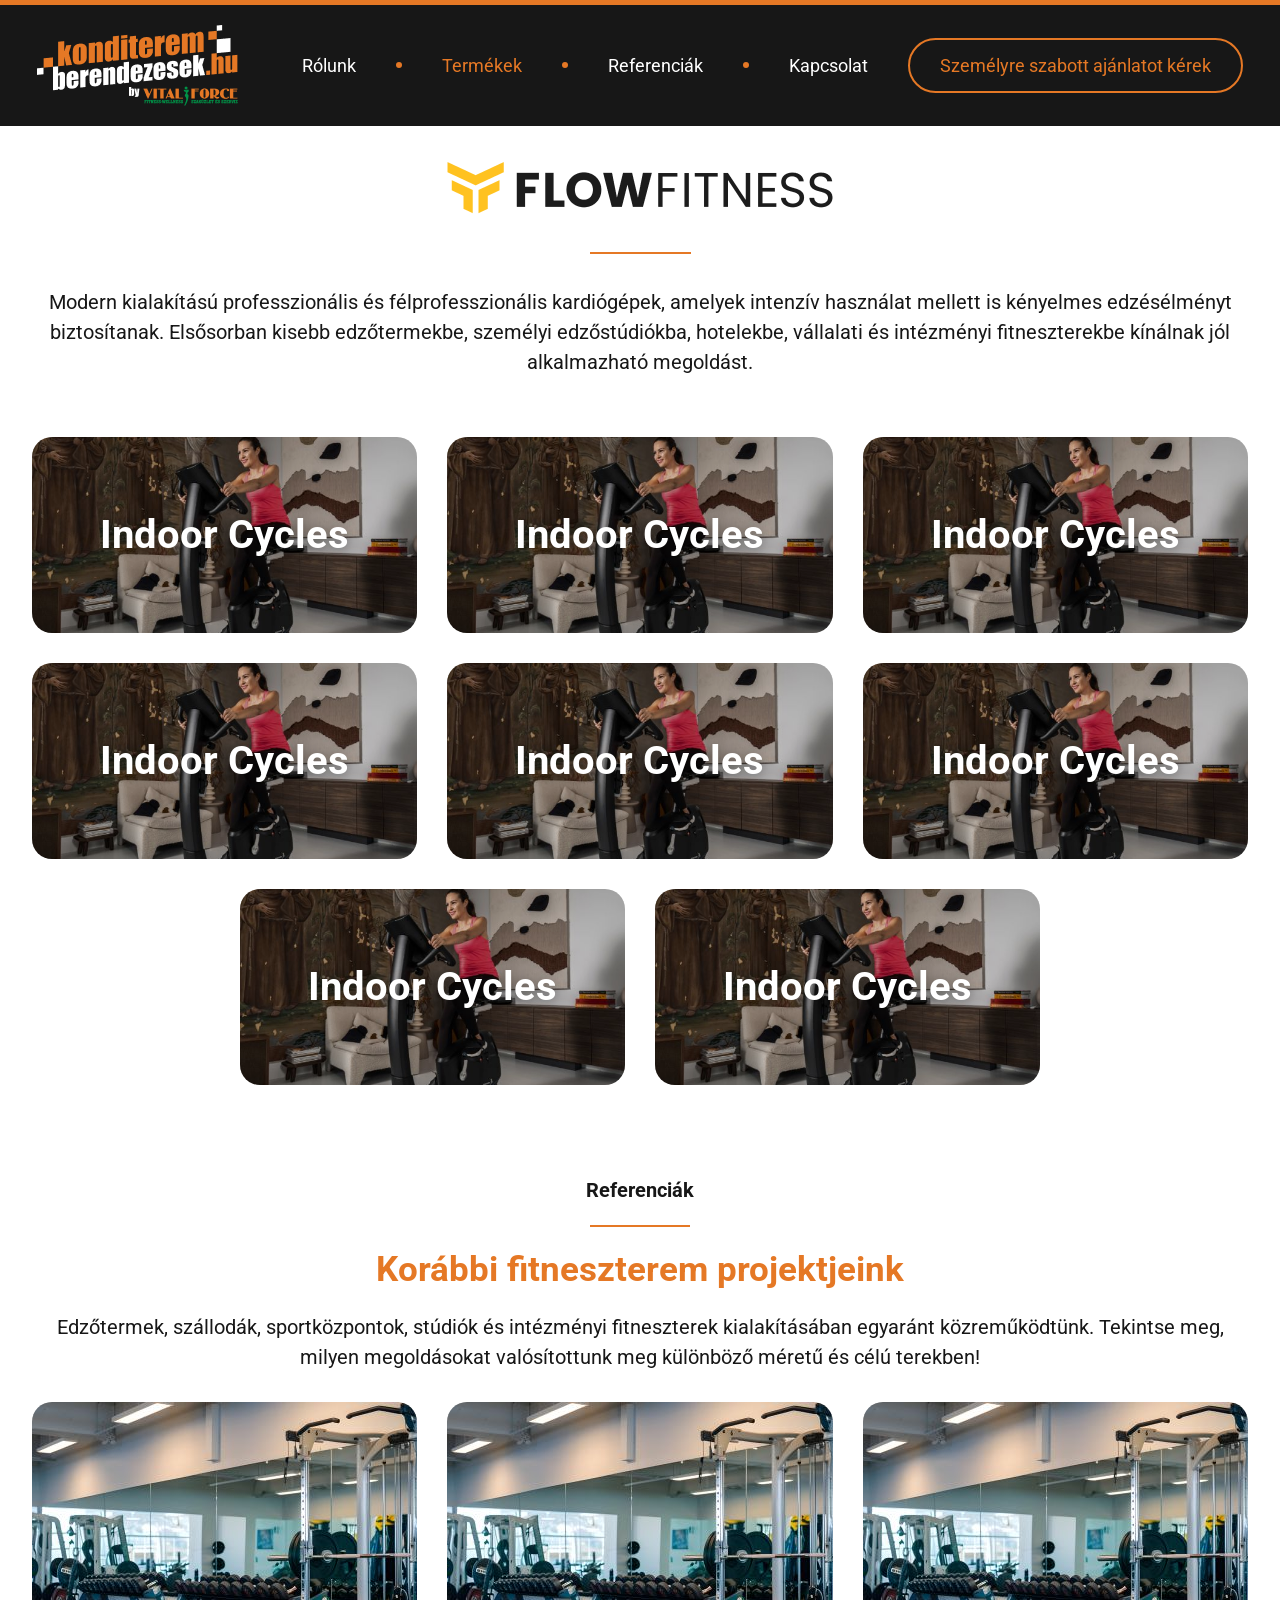
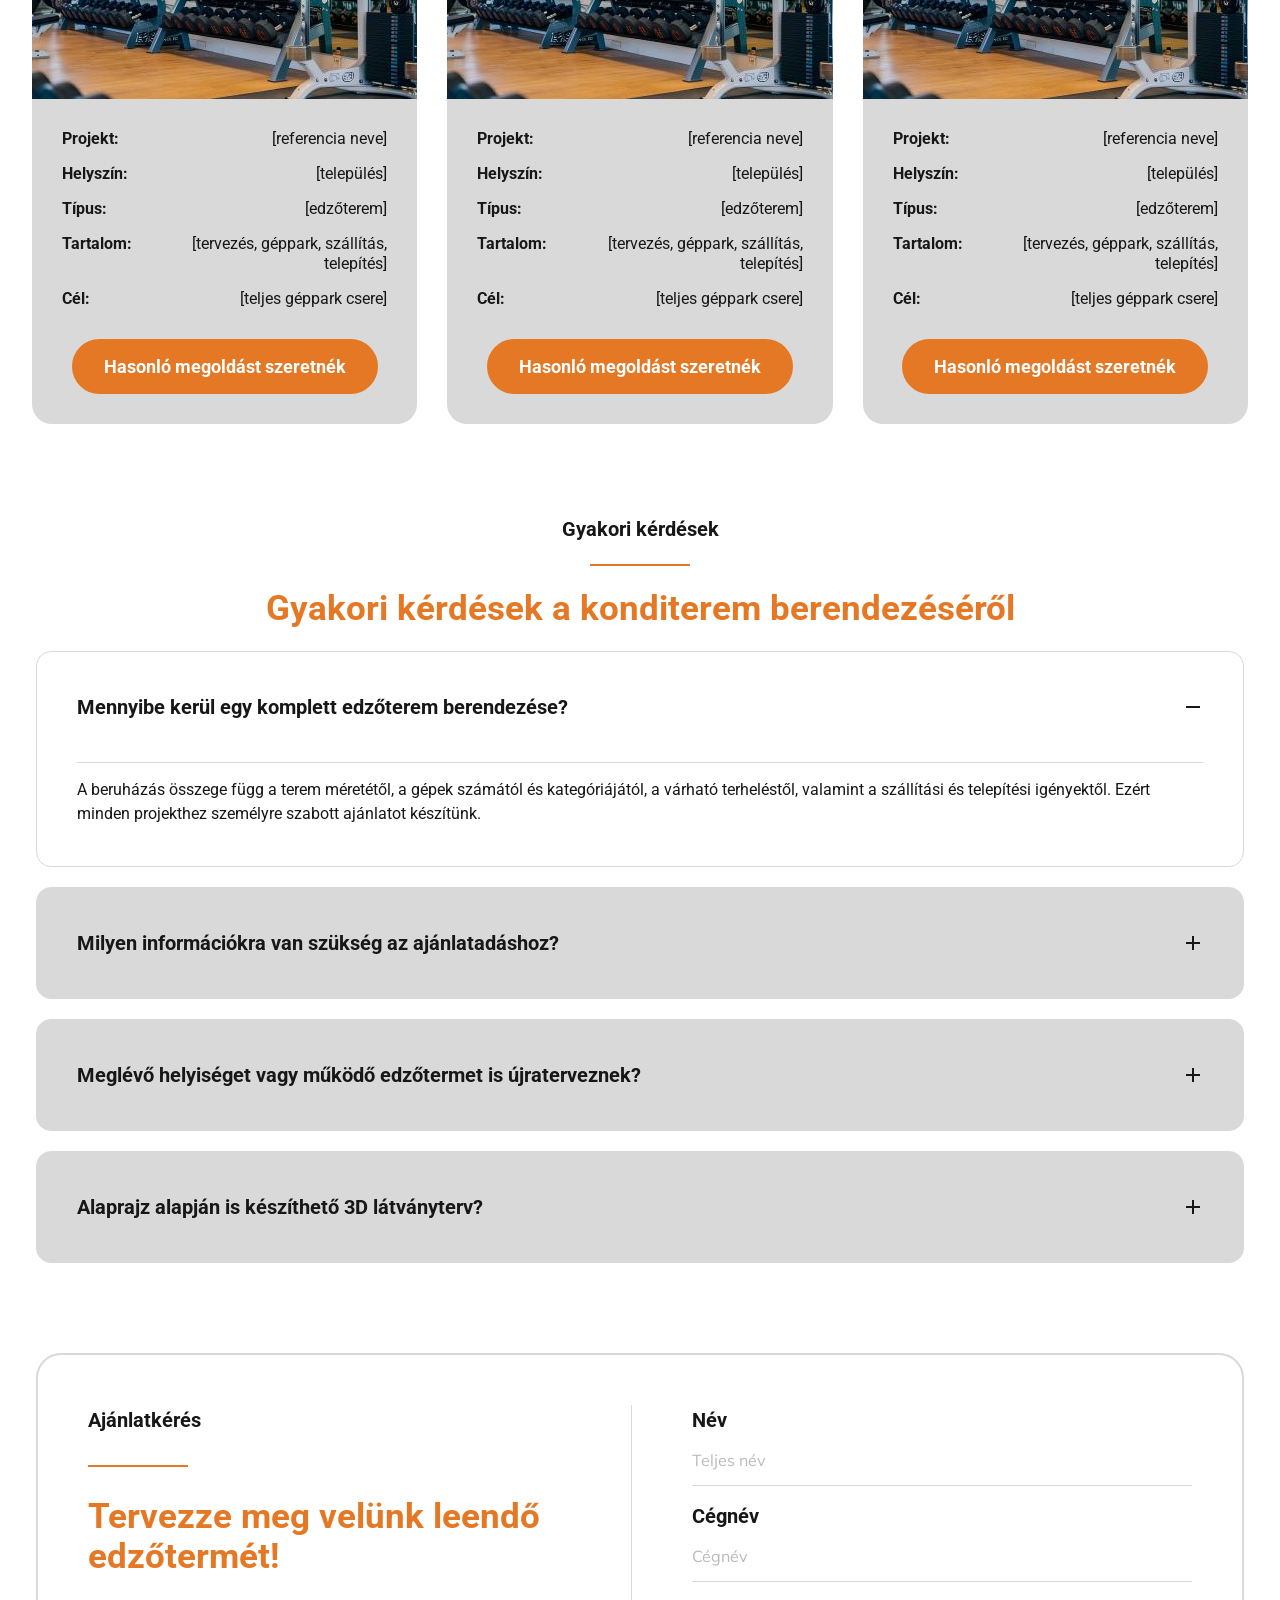
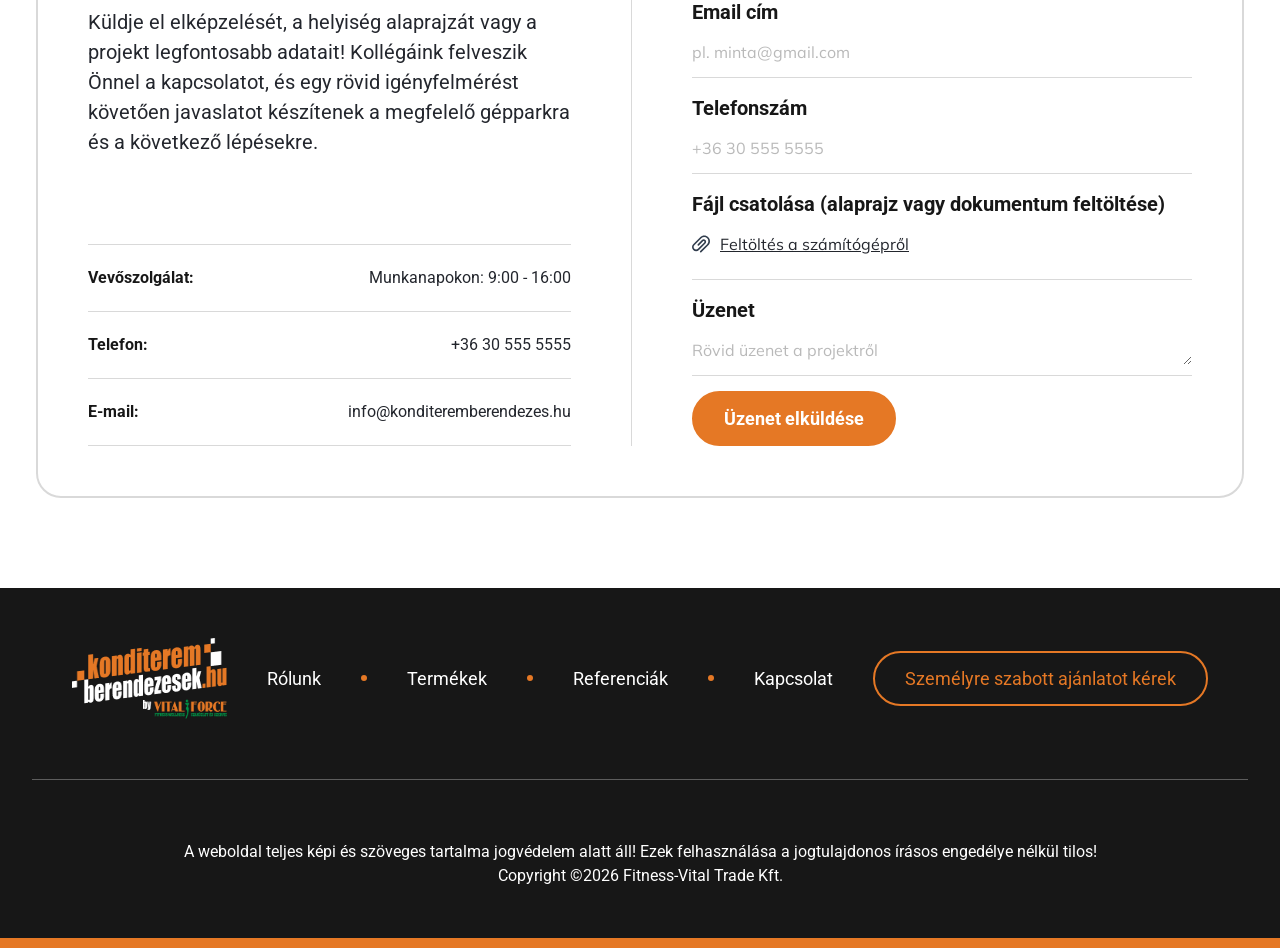
<file: kategoria.html>
<!doctype html>
<html lang="hu">
<head>
<meta charset="utf-8">
<meta name="viewport" content="width=device-width, initial-scale=1">
<title>Flow Fitness kategóriák | konditeremberendezesek.hu</title>
<meta name="description" content="Flow Fitness termékkategóriák: indoor cycles, speed bikes, elliptical, treadmills.">
<link rel="preconnect" href="https://fonts.googleapis.com">
<link rel="preconnect" href="https://fonts.gstatic.com" crossorigin>
<link href="https://fonts.googleapis.com/css2?family=Roboto:wght@400;700&family=Mulish:wght@400&display=swap" rel="stylesheet">
<link rel="stylesheet" href="css/style.d69dc73a.css">
</head>
<body>
<header class="site-header site-header--bar">
  <div class="container">
    <nav class="nav" aria-label="Fő navigáció">
      <a class="nav__logo" href="index.html" aria-label="konditeremberendezesek.hu – főoldal"><img src="img/logo.png" alt="konditeremberendezesek.hu by VitalForce" width="201" height="81"></a>
      <button class="nav__toggle" type="button" aria-label="Menü" aria-expanded="false"><span></span></button>
      <div class="nav__menu">
        <ul class="nav__links"><li><a href="index.html#rolunk">Rólunk</a></li><li><a href="kategoria.html" aria-current="page">Termékek</a></li><li><a href="index.html#referenciak">Referenciák</a></li><li><a href="#kapcsolat">Kapcsolat</a></li></ul>
        <a class="btn" href="#kapcsolat">Személyre szabott ajánlatot kérek</a>
      </div>
    </nav>
  </div>
</header>
<main class="stack">
<section>
  <div class="brand-head container">
  <img class="brand__logo" src="img/flow-logo.png" alt="Flow Fitness" width="402" height="63"><hr class="rule">
  <p class="lead narrow">Modern kialakítású professzionális és félprofesszionális kardiógépek, amelyek intenzív használat mellett is kényelmes edzésélményt biztosítanak. Elsősorban kisebb edzőtermekbe, személyi edzőstúdiókba, hotelekbe, vállalati és intézményi fitneszterekbe kínálnak jól alkalmazható megoldást.</p>
</div>
  <div class="container" style="margin-top:60px"><div class="cat-grid"><a class="cat-tile" href="termeklista.html"><img src="img/category-tile.jpg" alt="" loading="lazy" width="635" height="438"><span>Indoor Cycles</span></a><a class="cat-tile" href="termeklista.html"><img src="img/category-tile.jpg" alt="" loading="lazy" width="635" height="438"><span>Indoor Cycles</span></a><a class="cat-tile" href="termeklista.html"><img src="img/category-tile.jpg" alt="" loading="lazy" width="635" height="438"><span>Indoor Cycles</span></a><a class="cat-tile" href="termeklista.html"><img src="img/category-tile.jpg" alt="" loading="lazy" width="635" height="438"><span>Indoor Cycles</span></a><a class="cat-tile" href="termeklista.html"><img src="img/category-tile.jpg" alt="" loading="lazy" width="635" height="438"><span>Indoor Cycles</span></a><a class="cat-tile" href="termeklista.html"><img src="img/category-tile.jpg" alt="" loading="lazy" width="635" height="438"><span>Indoor Cycles</span></a><a class="cat-tile" href="termeklista.html"><img src="img/category-tile.jpg" alt="" loading="lazy" width="635" height="438"><span>Indoor Cycles</span></a><a class="cat-tile" href="termeklista.html"><img src="img/category-tile.jpg" alt="" loading="lazy" width="635" height="438"><span>Indoor Cycles</span></a></div></div>
</section>
<section id="referenciak" class="container">
  <div class="section-title narrow">
    <p class="eyebrow">Referenciák</p><hr class="rule">
    <h2 class="h2">Korábbi fitneszterem projektjeink</h2>
    <p class="lead">Edzőtermek, szállodák, sportközpontok, stúdiók és intézményi fitneszterek kialakításában egyaránt közreműködtünk. Tekintse meg, milyen megoldásokat valósítottunk meg különböző méretű és célú terekben!</p>
  </div>
  <div class="refs carousel-m" data-carousel="refs-dots"><article class="ref">
  <img src="img/reference.jpg" alt="Modern edzőterem belső tere" loading="lazy" width="590" height="297">
  <dl>
    <div><dt>Projekt:</dt><dd>[referencia neve]</dd></div>
    <div><dt>Helyszín:</dt><dd>[település]</dd></div>
    <div><dt>Típus:</dt><dd>[edzőterem]</dd></div>
    <div><dt>Tartalom:</dt><dd>[tervezés, géppark, szállítás, telepítés]</dd></div>
    <div><dt>Cél:</dt><dd>[teljes géppark csere]</dd></div>
  </dl>
  <a class="btn btn--solid" href="#kapcsolat">Hasonló megoldást szeretnék</a>
</article><article class="ref">
  <img src="img/reference.jpg" alt="Modern edzőterem belső tere" loading="lazy" width="590" height="297">
  <dl>
    <div><dt>Projekt:</dt><dd>[referencia neve]</dd></div>
    <div><dt>Helyszín:</dt><dd>[település]</dd></div>
    <div><dt>Típus:</dt><dd>[edzőterem]</dd></div>
    <div><dt>Tartalom:</dt><dd>[tervezés, géppark, szállítás, telepítés]</dd></div>
    <div><dt>Cél:</dt><dd>[teljes géppark csere]</dd></div>
  </dl>
  <a class="btn btn--solid" href="#kapcsolat">Hasonló megoldást szeretnék</a>
</article><article class="ref">
  <img src="img/reference.jpg" alt="Modern edzőterem belső tere" loading="lazy" width="590" height="297">
  <dl>
    <div><dt>Projekt:</dt><dd>[referencia neve]</dd></div>
    <div><dt>Helyszín:</dt><dd>[település]</dd></div>
    <div><dt>Típus:</dt><dd>[edzőterem]</dd></div>
    <div><dt>Tartalom:</dt><dd>[tervezés, géppark, szállítás, telepítés]</dd></div>
    <div><dt>Cél:</dt><dd>[teljes géppark csere]</dd></div>
  </dl>
  <a class="btn btn--solid" href="#kapcsolat">Hasonló megoldást szeretnék</a>
</article></div>
  <div class="dots" id="refs-dots"></div>
</section>
<section id="gyik" class="container">
  <div class="narrow">
    <div class="section-title"><p class="eyebrow">Gyakori kérdések</p><hr class="rule"><h2 class="h2">Gyakori kérdések a konditerem berendezéséről</h2></div>
    <div class="faq" style="margin-top:20px">
    <div class="faq__item is-open">
      <h3><button class="faq__q" type="button" aria-expanded="true" aria-controls="faq-0">Mennyibe kerül egy komplett edzőterem berendezése?<span class="faq__icon" aria-hidden="true"></span></button></h3>
      <div class="faq__a" id="faq-0"><div><p>A beruházás összege függ a terem méretétől, a gépek számától és kategóriájától, a várható terheléstől, valamint a szállítási és telepítési igényektől. Ezért minden projekthez személyre szabott ajánlatot készítünk.</p></div></div>
    </div><div class="faq__item">
      <h3><button class="faq__q" type="button" aria-expanded="false" aria-controls="faq-1">Milyen információkra van szükség az ajánlatadáshoz?<span class="faq__icon" aria-hidden="true"></span></button></h3>
      <div class="faq__a" id="faq-1"><div><p>A terem alapterülete és alaprajza, a tervezett felhasználás (edzőterem, hotel, iskola stb.), a várható napi forgalom, a kívánt gépkategóriák és a költségkeret alapján tudunk pontos ajánlatot adni. [Prototípus szöveg]</p></div></div>
    </div><div class="faq__item">
      <h3><button class="faq__q" type="button" aria-expanded="false" aria-controls="faq-2">Meglévő helyiséget vagy működő edzőtermet is újraterveznek?<span class="faq__icon" aria-hidden="true"></span></button></h3>
      <div class="faq__a" id="faq-2"><div><p>Igen. Meglévő termek gépparkjának korszerűsítését, bővítését és átrendezését is vállaljuk, a működés zavarását minimalizáló ütemezéssel. [Prototípus szöveg]</p></div></div>
    </div><div class="faq__item">
      <h3><button class="faq__q" type="button" aria-expanded="false" aria-controls="faq-3">Alaprajz alapján is készíthető 3D látványterv?<span class="faq__icon" aria-hidden="true"></span></button></h3>
      <div class="faq__a" id="faq-3"><div><p>Igen, a helyiség alaprajza és a főbb méretek alapján elkészítjük a 3D látványtervet, amelyen a gépek elrendezése és a zónák is jól áttekinthetők. [Prototípus szöveg]</p></div></div>
    </div>
    </div>
  </div>
</section>
<section id="kapcsolat" class="container">
  <div class="contact narrow">
    <div class="contact__info">
      <p class="eyebrow">Ajánlatkérés</p><hr class="rule">
      <h2 class="h2">Tervezze meg velünk leendő edzőtermét!</h2>
      <p class="lead" style="color:#23262d">Küldje el elképzelését, a helyiség alaprajzát vagy a projekt legfontosabb adatait! Kollégáink felveszik Önnel a kapcsolatot, és egy rövid igényfelmérést követően javaslatot készítenek a megfelelő gépparkra és a következő lépésekre.</p>
      <dl class="contact__facts">
        <div><dt>Vevőszolgálat:</dt><dd>Munkanapokon: 9:00 - 16:00</dd></div>
        <div><dt>Telefon:</dt><dd><a href="tel:+36305555555">+36 30 555 5555</a></dd></div>
        <div><dt>E-mail:</dt><dd><a href="mailto:info@konditeremberendezes.hu">info@konditeremberendezes.hu</a></dd></div>
      </dl>
    </div>
    <div class="contact__divider" aria-hidden="true"></div>
    <form class="form" novalidate>
      <div class="field"><label for="f-name">Név</label><input id="f-name" name="name" placeholder="Teljes név" required autocomplete="name"><span class="error">Kérjük, adja meg a nevét.</span></div>
      <div class="field"><label for="f-company">Cégnév</label><input id="f-company" name="company" placeholder="Cégnév" autocomplete="organization"></div>
      <div class="field"><label for="f-email">Email cím</label><input id="f-email" name="email" type="email" placeholder="pl. minta@gmail.com" required autocomplete="email"><span class="error">Kérjük, érvényes e-mail címet adjon meg.</span></div>
      <div class="field"><label for="f-phone">Telefonszám</label><input id="f-phone" name="phone" type="tel" placeholder="+36 30 555 5555" autocomplete="tel"></div>
      <div class="field"><span class="label">Fájl csatolása (alaprajz vagy dokumentum feltöltése)</span>
        <label class="file"><svg class="file__icon" width="18" height="18" viewBox="0 0 18 18" aria-hidden="true"><path d="M16.3146 2.16404C14.0712 -0.0794199 10.4207 -0.0794199 8.17701 2.16404L1.20172 9.13929C-0.400663 10.7418 -0.400557 13.3494 1.20194 14.9518C2.00325 15.7531 3.05548 16.1538 4.10813 16.1537C5.16049 16.1536 6.21328 15.753 7.01446 14.9518L13.4083 8.55784C13.8741 8.09209 14.1306 7.47281 14.1307 6.81412C14.1307 6.1554 13.8743 5.53616 13.4084 5.07027C12.4468 4.10878 10.8822 4.10881 9.92079 5.07044L5.73948 9.25165C5.41847 9.57262 5.41847 10.0931 5.73941 10.4142C6.06039 10.7352 6.58088 10.7351 6.90192 10.4142L11.0833 6.23292C11.4038 5.9124 11.9252 5.91233 12.2458 6.23285C12.401 6.3881 12.4866 6.59454 12.4866 6.81409C12.4866 7.03364 12.4011 7.24001 12.2458 7.39533L5.85195 13.7893C4.89039 14.7507 3.32593 14.7509 2.36445 13.7893C1.40296 12.8278 1.40289 11.2633 2.36427 10.3017L9.33952 3.32655C10.9422 1.72399 13.5497 1.72399 15.152 3.32655C15.9284 4.1028 16.356 5.13496 16.356 6.23278C16.356 7.3306 15.9284 8.36276 15.152 9.13908L8.1769 16.1144C7.85592 16.4354 7.85592 16.9559 8.17697 17.2769C8.33749 17.4375 8.54787 17.5177 8.75821 17.5177C8.96858 17.5177 9.17896 17.4374 9.33948 17.2769L16.3145 10.3016C17.4014 9.21484 17.9999 7.76985 18 6.23281C18 4.69582 17.4014 3.25083 16.3146 2.16404Z" fill="#313D4D"/></svg><span class="file__text file__text--desktop">Feltöltés a számítógépről</span><span class="file__text file__text--mobile">Feltöltés a telefonról</span><input type="file" name="file" accept=".pdf,.jpg,.jpeg,.png,.dwg,.doc,.docx"></label>
        <span class="file-name" aria-live="polite"></span></div>
      <div class="field"><label for="f-msg">Üzenet</label><textarea id="f-msg" name="message" rows="1" placeholder="Rövid üzenet a projektről"></textarea></div>
      <button class="btn btn--solid" type="submit">Üzenet elküldése</button>
      <p class="form__success" role="status">Köszönjük! Üzenetét megkaptuk, kollégánk hamarosan felveszi Önnel a kapcsolatot. (Prototípus – az űrlap nem küld adatot.)</p>
    </form>
  </div>
</section>
</main>
<footer class="footer">
  <div class="footer__top">
    <a href="index.html"><img src="img/logo.png" alt="konditeremberendezesek.hu by VitalForce" width="201" height="81"></a>
    <div class="nav__menu">
      <ul class="nav__links"><li><a href="index.html#rolunk">Rólunk</a></li><li><a href="kategoria.html">Termékek</a></li><li><a href="index.html#referenciak">Referenciák</a></li><li><a href="#kapcsolat">Kapcsolat</a></li></ul>
      <a class="btn" href="#kapcsolat">Személyre szabott ajánlatot kérek</a>
    </div>
  </div>
  <hr class="footer__rule">
  <p class="footer__copy">A weboldal teljes képi és szöveges tartalma jogvédelem alatt áll! Ezek felhasználása a jogtulajdonos írásos engedélye nélkül tilos!<br>Copyright ©2026 Fitness-Vital Trade Kft.</p>
</footer>
<script src="js/main.2f13f7ac.js"></script>
</body>
</html>
</file>
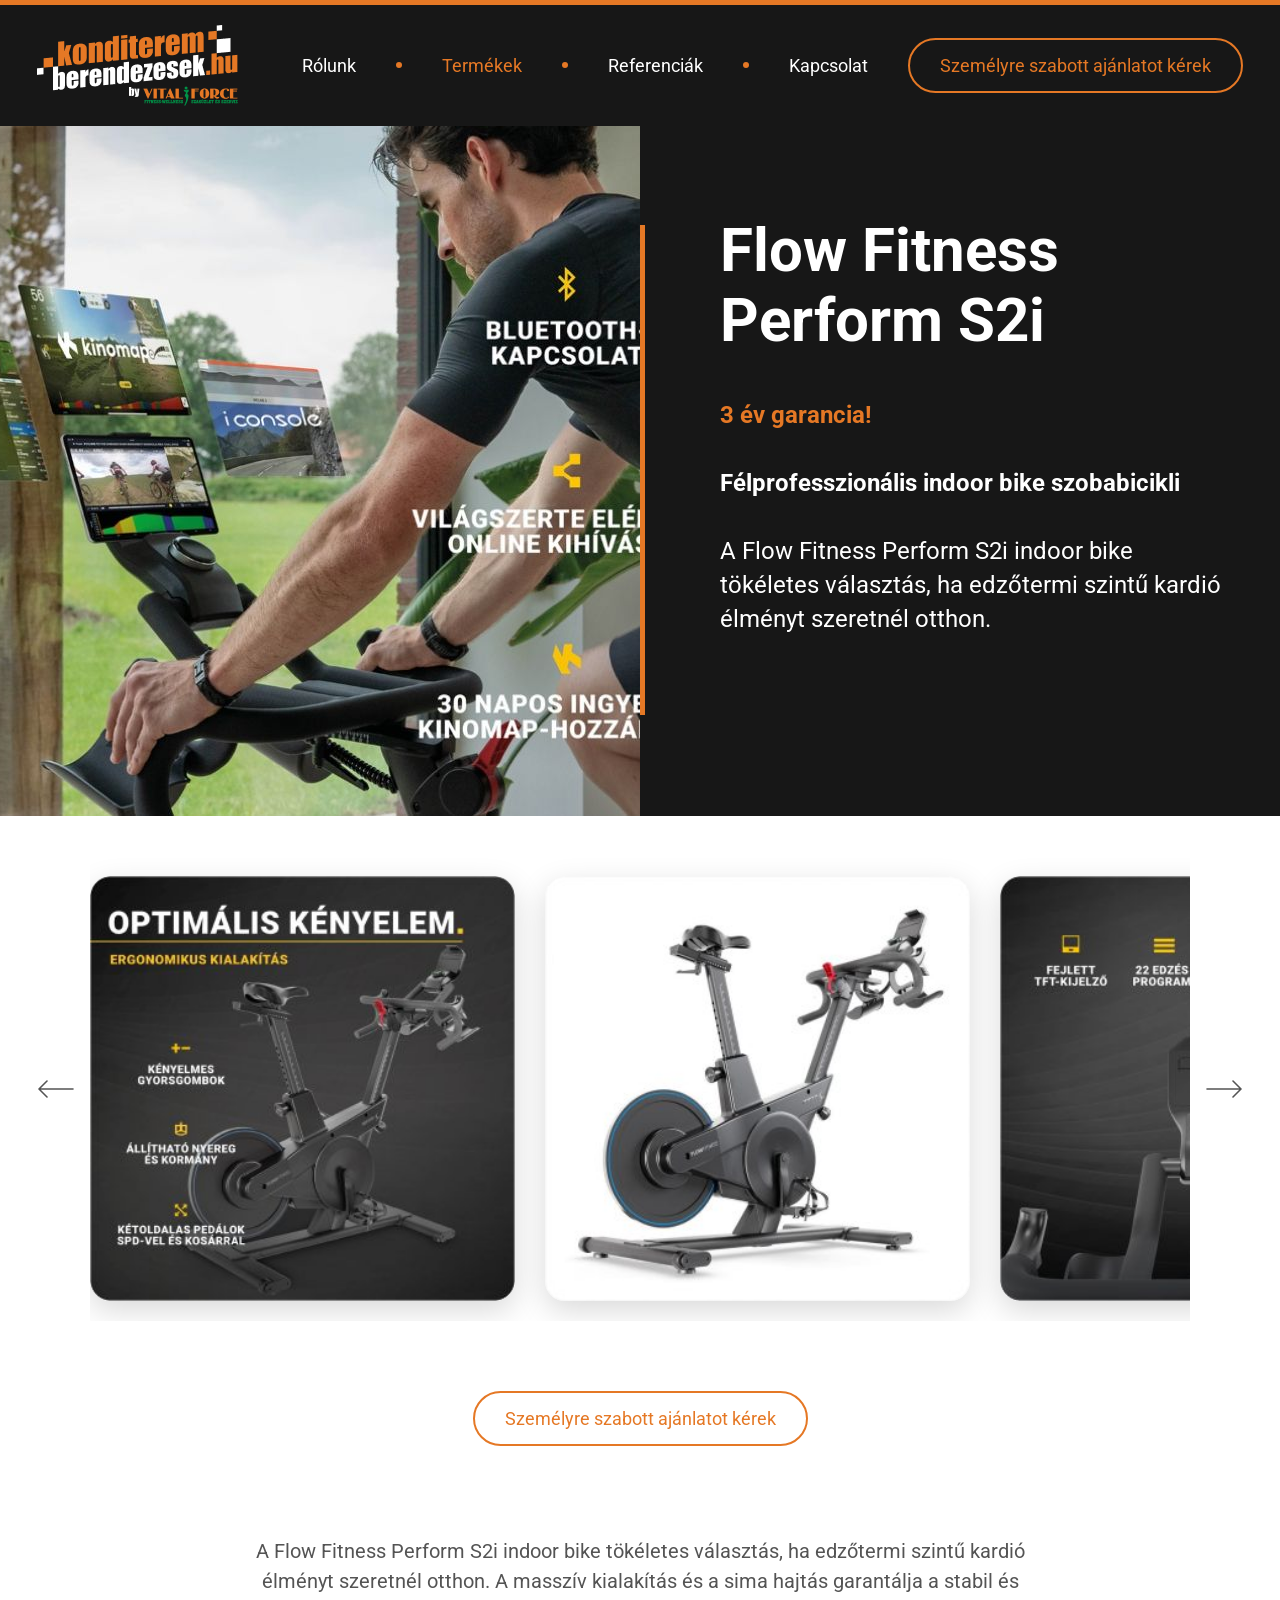
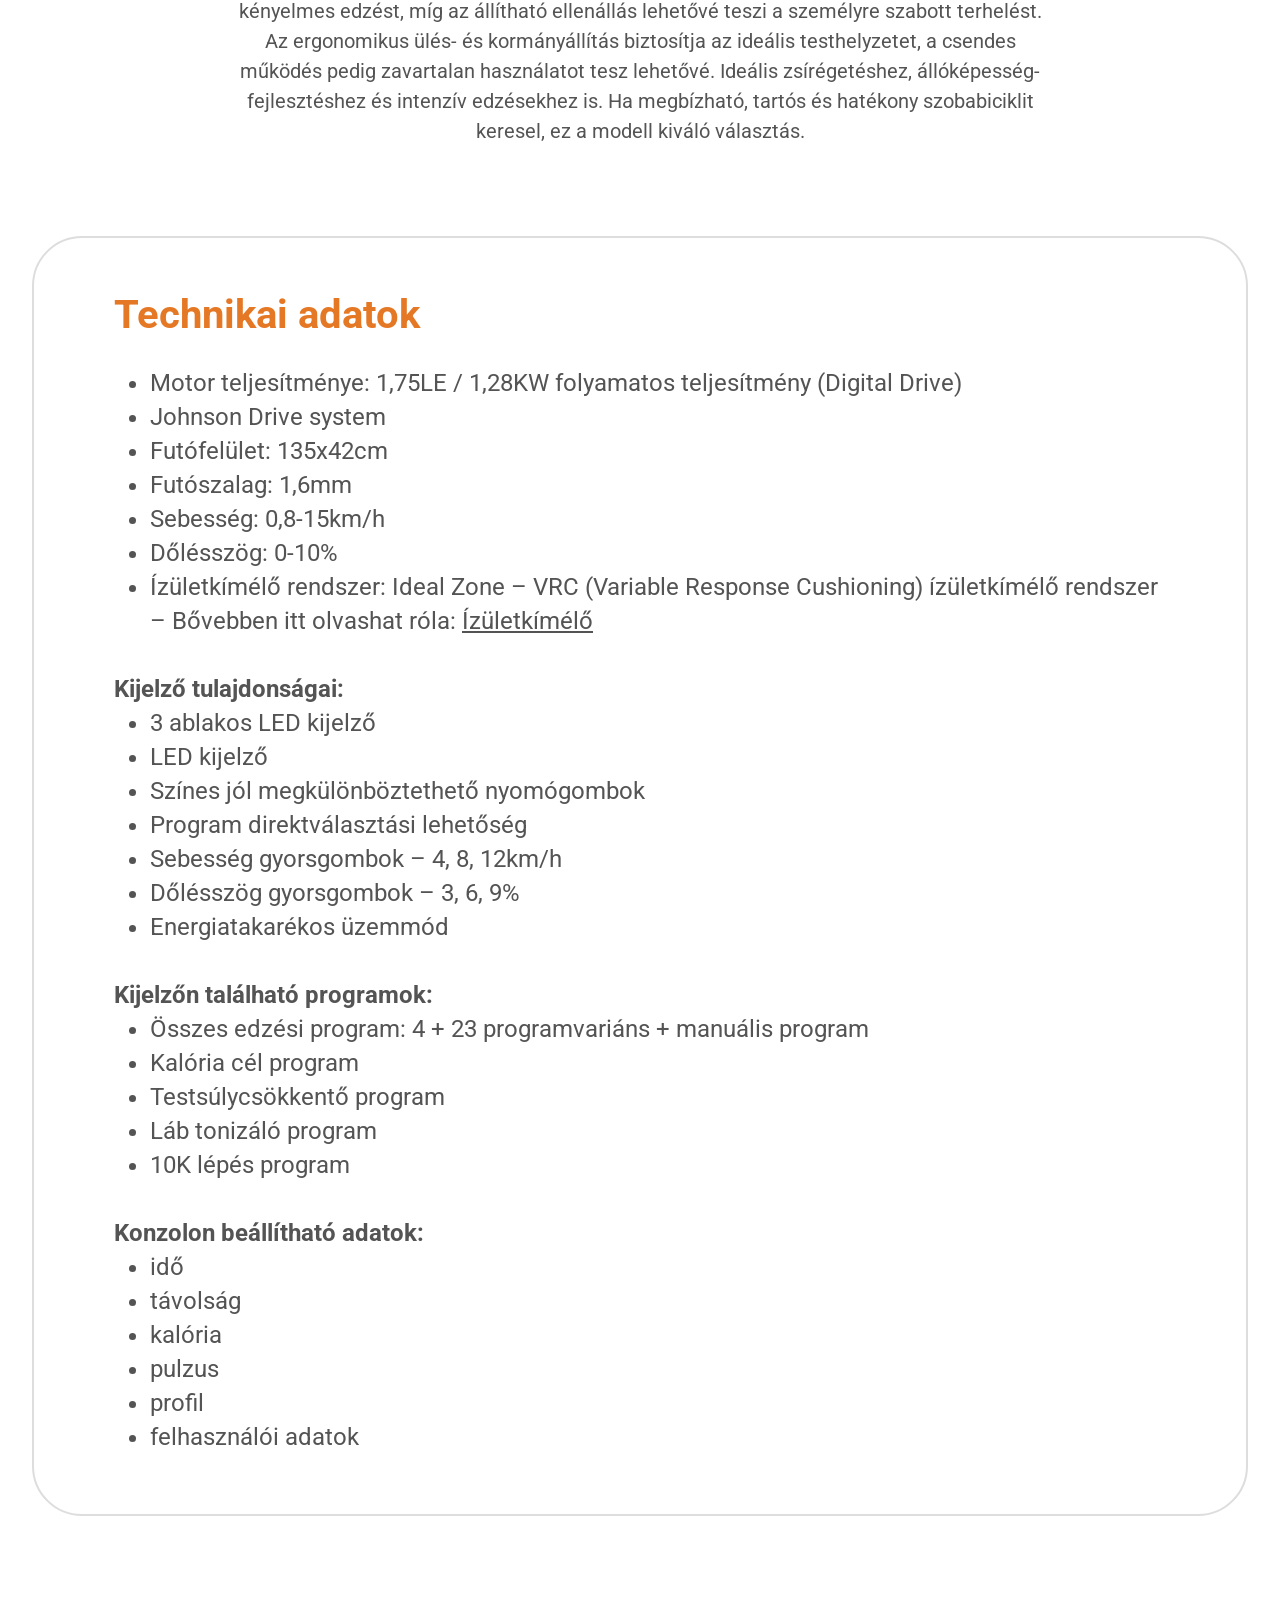
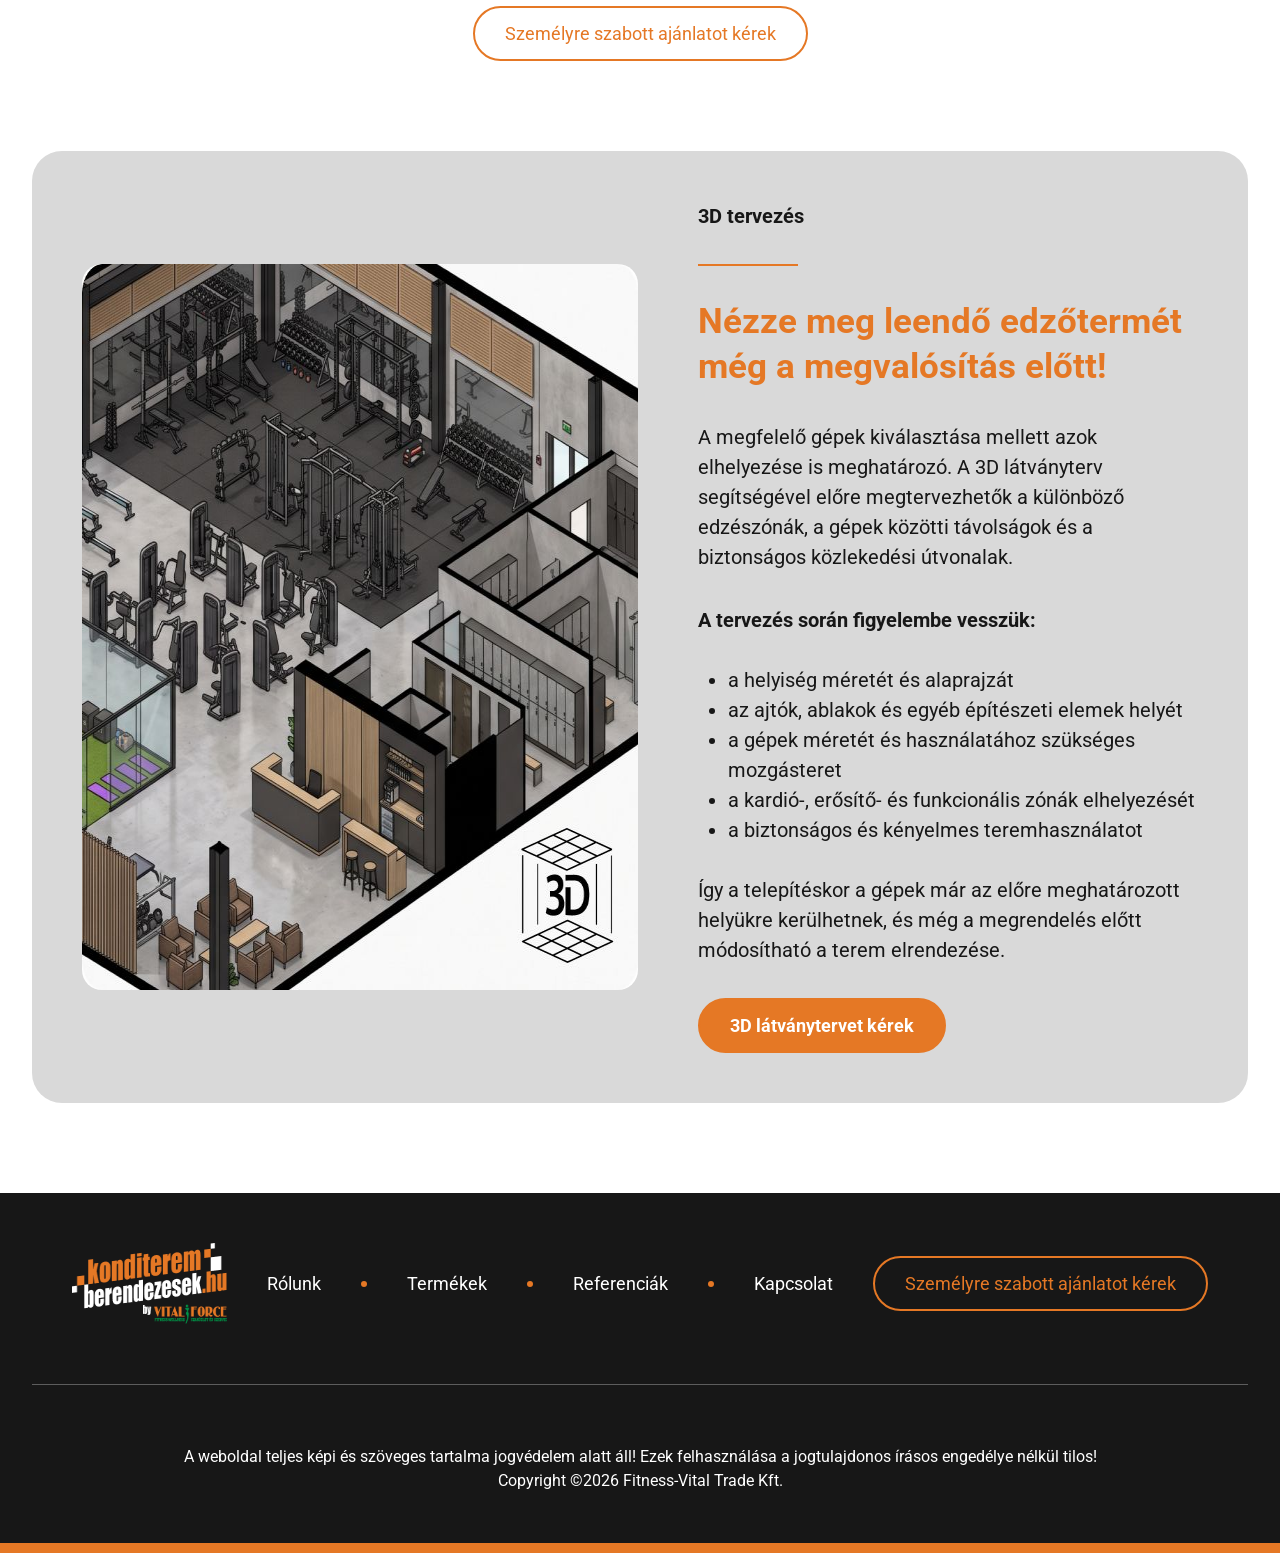
<file: termek.html>
<!doctype html>
<html lang="hu">
<head>
<meta charset="utf-8">
<meta name="viewport" content="width=device-width, initial-scale=1">
<title>Flow Fitness Perform S2i | konditeremberendezesek.hu</title>
<meta name="description" content="Flow Fitness Perform S2i félprofesszionális indoor bike szobabicikli – technikai adatok.">
<link rel="preconnect" href="https://fonts.googleapis.com">
<link rel="preconnect" href="https://fonts.gstatic.com" crossorigin>
<link href="https://fonts.googleapis.com/css2?family=Roboto:wght@400;700&family=Mulish:wght@400&display=swap" rel="stylesheet">
<link rel="stylesheet" href="css/style.d69dc73a.css">
</head>
<body>
<header class="site-header site-header--bar">
  <div class="container">
    <nav class="nav" aria-label="Fő navigáció">
      <a class="nav__logo" href="index.html" aria-label="konditeremberendezesek.hu – főoldal"><img src="img/logo.png" alt="konditeremberendezesek.hu by VitalForce" width="201" height="81"></a>
      <button class="nav__toggle" type="button" aria-label="Menü" aria-expanded="false"><span></span></button>
      <div class="nav__menu">
        <ul class="nav__links"><li><a href="index.html#rolunk">Rólunk</a></li><li><a href="kategoria.html" aria-current="page">Termékek</a></li><li><a href="index.html#referenciak">Referenciák</a></li><li><a href="index.html#kapcsolat">Kapcsolat</a></li></ul>
        <a class="btn" href="index.html#kapcsolat">Személyre szabott ajánlatot kérek</a>
      </div>
    </nav>
  </div>
</header>
<section class="pd-hero">
  <div class="pd-hero__media"><img src="img/product-hero.jpg" alt="Flow Fitness Perform S2i használat közben" width="945" height="690"></div>
  <div class="pd-hero__text">
    <h1>Flow Fitness Perform S2i</h1>
    <div class="pd-hero__body">
      <p class="warranty">3 év garancia!</p>
      <p><strong>Félprofesszionális indoor bike szobabicikli</strong></p>
      <p>A Flow Fitness Perform S2i indoor bike tökéletes választás, ha edzőtermi szintű kardió élményt szeretnél otthon.</p>
    </div>
  </div>
</section>
<main class="stack" style="padding-top:60px">
<div>
  <div class="gallery container">
    <button class="gallery__arrow gallery__arrow--prev" type="button" aria-label="Előző kép"><svg width="36" height="18" viewBox="0 0 36 18" aria-hidden="true"><path d="M35 9H2M9 1L1 9l8 8" fill="none" stroke="#545454" stroke-width="1.6" stroke-linecap="round" stroke-linejoin="round"/></svg></button>
    <div class="gallery__track" data-carousel="gal-dots">
      <img src="img/gallery-1.jpg" alt="Optimális kényelem – ergonomikus kialakítás" width="425" height="425">
      <img src="img/gallery-2.jpg" alt="Flow Fitness Perform S2i oldalnézet" width="425" height="425">
      <img src="img/gallery-3.jpg" alt="Fejlett TFT kijelző és programok" width="425" height="425">
    </div>
    <button class="gallery__arrow gallery__arrow--next" type="button" aria-label="Következő kép"><svg width="36" height="18" viewBox="0 0 36 18" aria-hidden="true"><path d="M1 9h33M27 1l8 8-8 8" fill="none" stroke="#545454" stroke-width="1.6" stroke-linecap="round" stroke-linejoin="round"/></svg></button>
  </div>
  <div class="dots" id="gal-dots"></div>
</div>
<div class="center container"><a class="btn" href="index.html#kapcsolat">Személyre szabott ajánlatot kérek</a></div>
<p class="pd-desc container">A Flow Fitness Perform S2i indoor bike tökéletes választás, ha edzőtermi szintű kardió élményt szeretnél otthon. A masszív kialakítás és a sima hajtás garantálja a stabil és kényelmes edzést, míg az állítható ellenállás lehetővé teszi a személyre szabott terhelést. Az ergonomikus ülés- és kormányállítás biztosítja az ideális testhelyzetet, a csendes működés pedig zavartalan használatot tesz lehetővé. Ideális zsírégetéshez, állóképesség-fejlesztéshez és intenzív edzésekhez is. Ha megbízható, tartós és hatékony szobabiciklit keresel, ez a modell kiváló választás.</p>
<div class="container">
  <section class="tech" aria-labelledby="tech-title">
    <h2 id="tech-title">Technikai adatok</h2>
    <ul>
      <li>Motor teljesítménye: 1,75LE / 1,28KW folyamatos teljesítmény (Digital Drive)</li>
      <li>Johnson Drive system</li>
      <li>Futófelület: 135x42cm</li>
      <li>Futószalag: 1,6mm</li>
      <li>Sebesség: 0,8-15km/h</li>
      <li>Dőlésszög: 0-10%</li>
      <li>Ízületkímélő rendszer: Ideal Zone – VRC (Variable Response Cushioning) ízületkímélő rendszer – Bővebben itt olvashat róla: <a href="http://www.vital-force.hu/futopad-info/horizon-fitness-futopad-izuletkimelo-rendszerek/" target="_blank" rel="noopener">Ízületkímélő</a></li>
    </ul>
    <h3>Kijelző tulajdonságai:</h3>
    <ul><li>3 ablakos LED kijelző</li><li>LED kijelző</li><li>Színes jól megkülönböztethető nyomógombok</li><li>Program direktválasztási lehetőség</li><li>Sebesség gyorsgombok – 4, 8, 12km/h</li><li>Dőlésszög gyorsgombok – 3, 6, 9%</li><li>Energiatakarékos üzemmód</li></ul>
    <h3>Kijelzőn található programok:</h3>
    <ul><li>Összes edzési program: 4 + 23 programvariáns + manuális program</li><li>Kalória cél program</li><li>Testsúlycsökkentő program</li><li>Láb tonizáló program</li><li>10K lépés program</li></ul>
    <h3>Konzolon beállítható adatok:</h3>
    <ul><li>idő</li><li>távolság</li><li>kalória</li><li>pulzus</li><li>profil</li><li>felhasználói adatok</li></ul>
  </section>
</div>
<div class="center container"><a class="btn" href="index.html#kapcsolat">Személyre szabott ajánlatot kérek</a></div>
<section id="3d-tervezes" class="container">
  <div class="plan3d">
    <div class="plan3d__media"><img src="img/3d.jpg" alt="Edzőterem 3D látványterve" loading="lazy" width="797" height="726"></div>
    <div class="plan3d__text">
      <p class="eyebrow">3D tervezés</p><hr class="rule">
      <h2 class="h2">Nézze meg leendő edzőtermét még a megvalósítás előtt!</h2>
      <p class="lead">A megfelelő gépek kiválasztása mellett azok elhelyezése is meghatározó. A 3D látványterv segítségével előre megtervezhetők a különböző edzészónák, a gépek közötti távolságok és a biztonságos közlekedési útvonalak.</p>
      <div class="lead">
        <p><strong>A tervezés során figyelembe vesszük:</strong></p>
        <ul class="plan3d__list" style="margin:var(--body-lh) 0">
          <li>a helyiség méretét és alaprajzát</li>
          <li>az ajtók, ablakok és egyéb építészeti elemek helyét</li>
          <li>a gépek méretét és használatához szükséges mozgásteret</li>
          <li>a kardió-, erősítő- és funkcionális zónák elhelyezését</li>
          <li>a biztonságos és kényelmes teremhasználatot</li>
        </ul>
        <p>Így a telepítéskor a gépek már az előre meghatározott helyükre kerülhetnek, és még a megrendelés előtt módosítható a terem elrendezése.</p>
      </div>
      <a class="btn btn--solid" href="index.html#kapcsolat">3D látványtervet kérek</a>
    </div>
  </div>
</section>
</main>
<footer class="footer">
  <div class="footer__top">
    <a href="index.html"><img src="img/logo.png" alt="konditeremberendezesek.hu by VitalForce" width="201" height="81"></a>
    <div class="nav__menu">
      <ul class="nav__links"><li><a href="index.html#rolunk">Rólunk</a></li><li><a href="kategoria.html">Termékek</a></li><li><a href="index.html#referenciak">Referenciák</a></li><li><a href="index.html#kapcsolat">Kapcsolat</a></li></ul>
      <a class="btn" href="index.html#kapcsolat">Személyre szabott ajánlatot kérek</a>
    </div>
  </div>
  <hr class="footer__rule">
  <p class="footer__copy">A weboldal teljes képi és szöveges tartalma jogvédelem alatt áll! Ezek felhasználása a jogtulajdonos írásos engedélye nélkül tilos!<br>Copyright ©2026 Fitness-Vital Trade Kft.</p>
</footer>
<script src="js/main.2f13f7ac.js"></script>
</body>
</html>
</file>
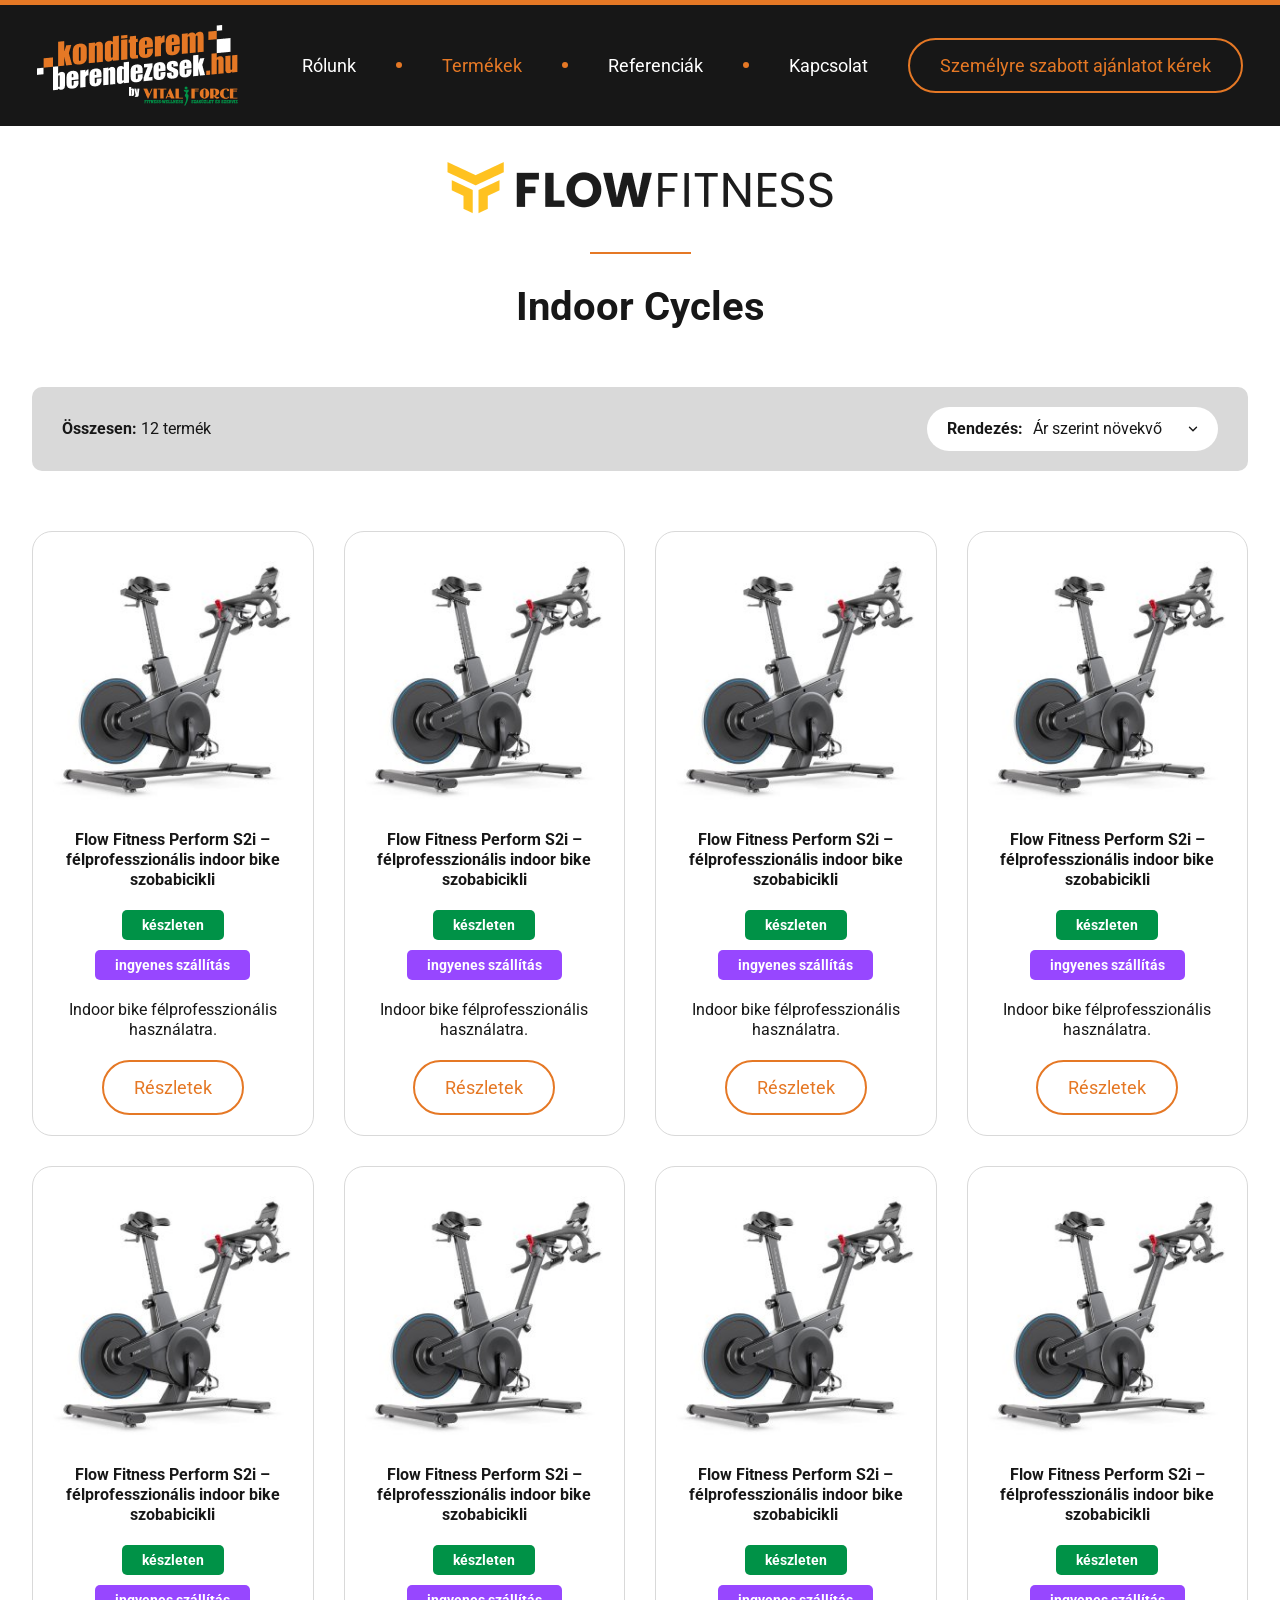
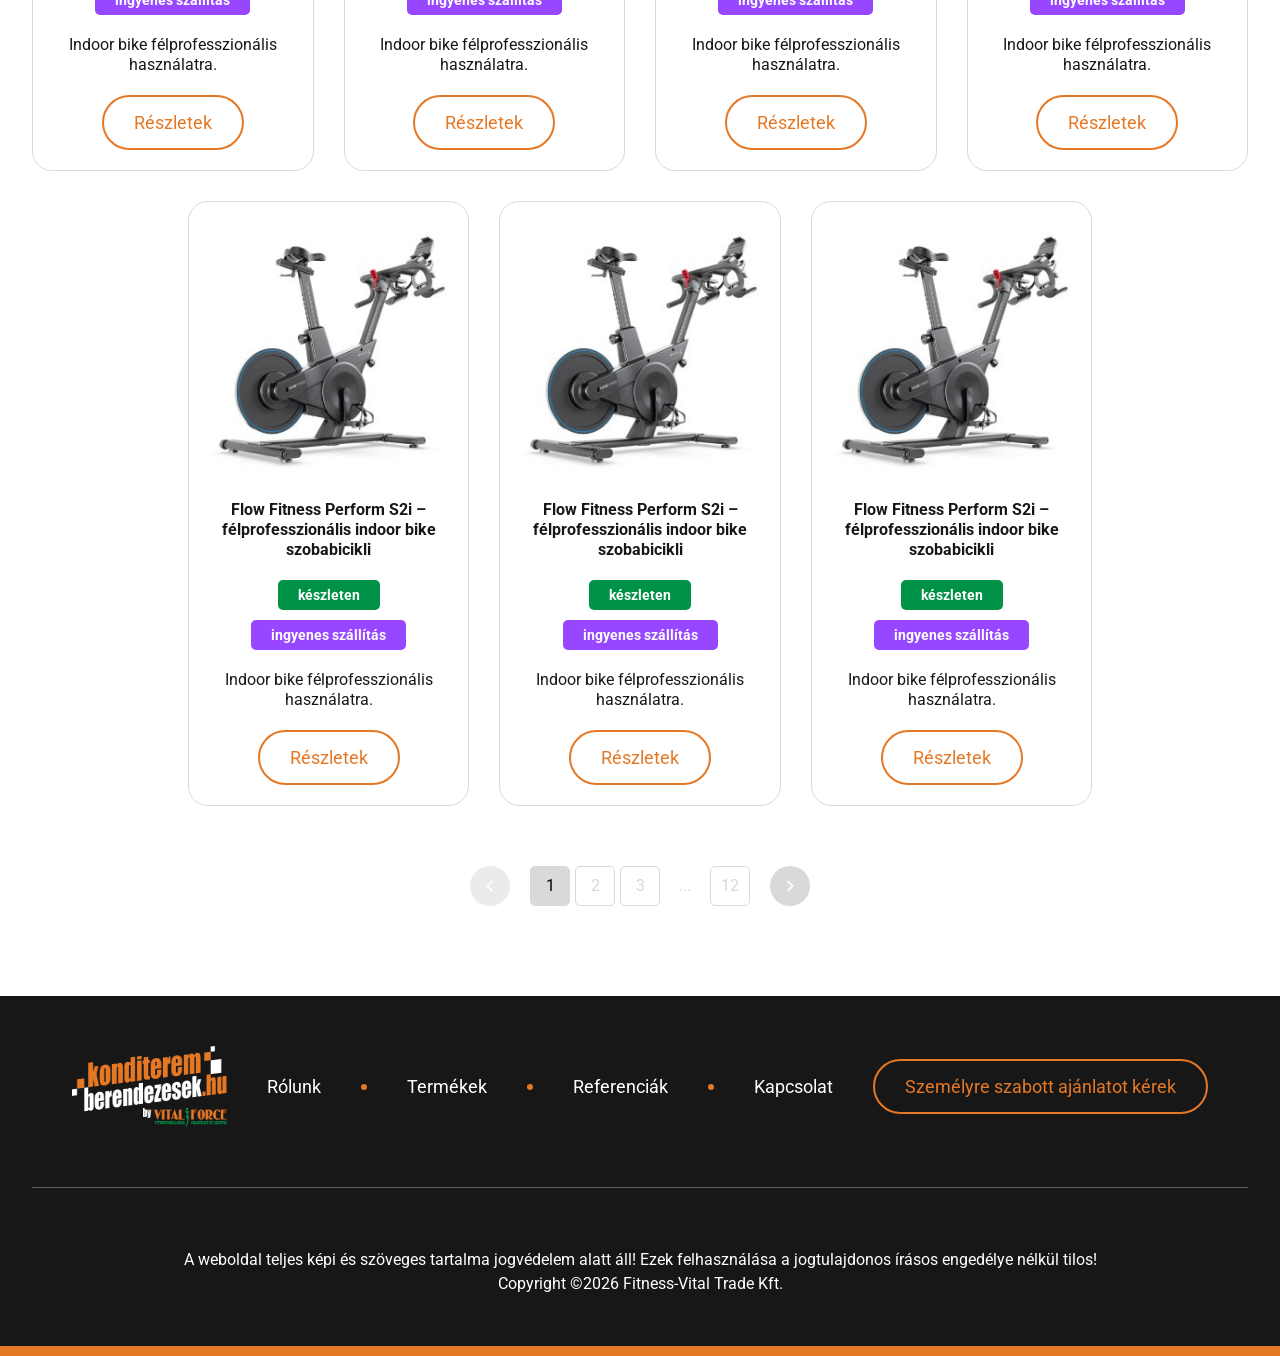
<file: termeklista.html>
<!doctype html>
<html lang="hu">
<head>
<meta charset="utf-8">
<meta name="viewport" content="width=device-width, initial-scale=1">
<title>Indoor Cycles – Flow Fitness | konditeremberendezesek.hu</title>
<meta name="description" content="Flow Fitness indoor bike termékek listája.">
<link rel="preconnect" href="https://fonts.googleapis.com">
<link rel="preconnect" href="https://fonts.gstatic.com" crossorigin>
<link href="https://fonts.googleapis.com/css2?family=Roboto:wght@400;700&family=Mulish:wght@400&display=swap" rel="stylesheet">
<link rel="stylesheet" href="css/style.d69dc73a.css">
</head>
<body>
<header class="site-header site-header--bar">
  <div class="container">
    <nav class="nav" aria-label="Fő navigáció">
      <a class="nav__logo" href="index.html" aria-label="konditeremberendezesek.hu – főoldal"><img src="img/logo.png" alt="konditeremberendezesek.hu by VitalForce" width="201" height="81"></a>
      <button class="nav__toggle" type="button" aria-label="Menü" aria-expanded="false"><span></span></button>
      <div class="nav__menu">
        <ul class="nav__links"><li><a href="index.html#rolunk">Rólunk</a></li><li><a href="kategoria.html" aria-current="page">Termékek</a></li><li><a href="index.html#referenciak">Referenciák</a></li><li><a href="index.html#kapcsolat">Kapcsolat</a></li></ul>
        <a class="btn" href="index.html#kapcsolat">Személyre szabott ajánlatot kérek</a>
      </div>
    </nav>
  </div>
</header>
<main class="stack">
<section class="container stack" style="gap:60px">
  <div class="brand-head list-head"><img class="brand__logo" src="img/flow-logo.png" alt="Flow Fitness" width="402" height="63"><hr class="rule"><h1>Indoor Cycles</h1></div>
  <div class="toolbar">
    <p><strong>Összesen:</strong> 12 termék</p>
    <label class="sort"><strong>Rendezés:</strong><select id="sort" aria-label="Rendezés"><option>Ár szerint növekvő</option><option>Ár szerint csökkenő</option><option>Név szerint (A–Z)</option><option>Legújabb elöl</option></select><svg width="14" height="14" viewBox="0 0 24 24" aria-hidden="true"><path d="M6 9l6 6 6-6" fill="none" stroke="#171717" stroke-width="2.4" stroke-linecap="round" stroke-linejoin="round"/></svg></label>
  </div>
  <div class="products"><article class="product">
  <a href="termek.html"><img src="img/product.jpg" alt="Flow Fitness Perform S2i indoor bike" loading="lazy" width="258" height="258"></a>
  <h2><a href="termek.html">Flow Fitness Perform S2i – félprofesszionális indoor bike szobabicikli</a></h2>
  <div class="badges"><span class="badge badge--green">készleten</span><span class="badge badge--purple">ingyenes szállítás</span></div>
  <p>Indoor bike félprofesszionális használatra.</p>
  <a class="btn" href="termek.html">Részletek</a>
</article><article class="product">
  <a href="termek.html"><img src="img/product.jpg" alt="Flow Fitness Perform S2i indoor bike" loading="lazy" width="258" height="258"></a>
  <h2><a href="termek.html">Flow Fitness Perform S2i – félprofesszionális indoor bike szobabicikli</a></h2>
  <div class="badges"><span class="badge badge--green">készleten</span><span class="badge badge--purple">ingyenes szállítás</span></div>
  <p>Indoor bike félprofesszionális használatra.</p>
  <a class="btn" href="termek.html">Részletek</a>
</article><article class="product">
  <a href="termek.html"><img src="img/product.jpg" alt="Flow Fitness Perform S2i indoor bike" loading="lazy" width="258" height="258"></a>
  <h2><a href="termek.html">Flow Fitness Perform S2i – félprofesszionális indoor bike szobabicikli</a></h2>
  <div class="badges"><span class="badge badge--green">készleten</span><span class="badge badge--purple">ingyenes szállítás</span></div>
  <p>Indoor bike félprofesszionális használatra.</p>
  <a class="btn" href="termek.html">Részletek</a>
</article><article class="product">
  <a href="termek.html"><img src="img/product.jpg" alt="Flow Fitness Perform S2i indoor bike" loading="lazy" width="258" height="258"></a>
  <h2><a href="termek.html">Flow Fitness Perform S2i – félprofesszionális indoor bike szobabicikli</a></h2>
  <div class="badges"><span class="badge badge--green">készleten</span><span class="badge badge--purple">ingyenes szállítás</span></div>
  <p>Indoor bike félprofesszionális használatra.</p>
  <a class="btn" href="termek.html">Részletek</a>
</article><article class="product">
  <a href="termek.html"><img src="img/product.jpg" alt="Flow Fitness Perform S2i indoor bike" loading="lazy" width="258" height="258"></a>
  <h2><a href="termek.html">Flow Fitness Perform S2i – félprofesszionális indoor bike szobabicikli</a></h2>
  <div class="badges"><span class="badge badge--green">készleten</span><span class="badge badge--purple">ingyenes szállítás</span></div>
  <p>Indoor bike félprofesszionális használatra.</p>
  <a class="btn" href="termek.html">Részletek</a>
</article><article class="product">
  <a href="termek.html"><img src="img/product.jpg" alt="Flow Fitness Perform S2i indoor bike" loading="lazy" width="258" height="258"></a>
  <h2><a href="termek.html">Flow Fitness Perform S2i – félprofesszionális indoor bike szobabicikli</a></h2>
  <div class="badges"><span class="badge badge--green">készleten</span><span class="badge badge--purple">ingyenes szállítás</span></div>
  <p>Indoor bike félprofesszionális használatra.</p>
  <a class="btn" href="termek.html">Részletek</a>
</article><article class="product">
  <a href="termek.html"><img src="img/product.jpg" alt="Flow Fitness Perform S2i indoor bike" loading="lazy" width="258" height="258"></a>
  <h2><a href="termek.html">Flow Fitness Perform S2i – félprofesszionális indoor bike szobabicikli</a></h2>
  <div class="badges"><span class="badge badge--green">készleten</span><span class="badge badge--purple">ingyenes szállítás</span></div>
  <p>Indoor bike félprofesszionális használatra.</p>
  <a class="btn" href="termek.html">Részletek</a>
</article><article class="product">
  <a href="termek.html"><img src="img/product.jpg" alt="Flow Fitness Perform S2i indoor bike" loading="lazy" width="258" height="258"></a>
  <h2><a href="termek.html">Flow Fitness Perform S2i – félprofesszionális indoor bike szobabicikli</a></h2>
  <div class="badges"><span class="badge badge--green">készleten</span><span class="badge badge--purple">ingyenes szállítás</span></div>
  <p>Indoor bike félprofesszionális használatra.</p>
  <a class="btn" href="termek.html">Részletek</a>
</article><article class="product">
  <a href="termek.html"><img src="img/product.jpg" alt="Flow Fitness Perform S2i indoor bike" loading="lazy" width="258" height="258"></a>
  <h2><a href="termek.html">Flow Fitness Perform S2i – félprofesszionális indoor bike szobabicikli</a></h2>
  <div class="badges"><span class="badge badge--green">készleten</span><span class="badge badge--purple">ingyenes szállítás</span></div>
  <p>Indoor bike félprofesszionális használatra.</p>
  <a class="btn" href="termek.html">Részletek</a>
</article><article class="product">
  <a href="termek.html"><img src="img/product.jpg" alt="Flow Fitness Perform S2i indoor bike" loading="lazy" width="258" height="258"></a>
  <h2><a href="termek.html">Flow Fitness Perform S2i – félprofesszionális indoor bike szobabicikli</a></h2>
  <div class="badges"><span class="badge badge--green">készleten</span><span class="badge badge--purple">ingyenes szállítás</span></div>
  <p>Indoor bike félprofesszionális használatra.</p>
  <a class="btn" href="termek.html">Részletek</a>
</article><article class="product">
  <a href="termek.html"><img src="img/product.jpg" alt="Flow Fitness Perform S2i indoor bike" loading="lazy" width="258" height="258"></a>
  <h2><a href="termek.html">Flow Fitness Perform S2i – félprofesszionális indoor bike szobabicikli</a></h2>
  <div class="badges"><span class="badge badge--green">készleten</span><span class="badge badge--purple">ingyenes szállítás</span></div>
  <p>Indoor bike félprofesszionális használatra.</p>
  <a class="btn" href="termek.html">Részletek</a>
</article></div>
  <nav class="pager" aria-label="Lapozás">
    <button class="pager__arrow pager__arrow--prev" type="button" aria-label="Előző oldal"><svg width="16" height="16" viewBox="0 0 24 24" aria-hidden="true"><path d="M15 5l-7 7 7 7" fill="none" stroke="#fff" stroke-width="2.6" stroke-linecap="round" stroke-linejoin="round"/></svg></button>
    <ul class="pager__pages"><li><button type="button" aria-current="page">1</button></li><li><button type="button">2</button></li><li><button type="button">3</button></li><li><span>...</span></li><li><button type="button">12</button></li></ul>
    <button class="pager__arrow pager__arrow--next" type="button" aria-label="Következő oldal"><svg width="16" height="16" viewBox="0 0 24 24" aria-hidden="true"><path d="M9 5l7 7-7 7" fill="none" stroke="#fff" stroke-width="2.6" stroke-linecap="round" stroke-linejoin="round"/></svg></button>
  </nav>
</section>
</main>
<footer class="footer">
  <div class="footer__top">
    <a href="index.html"><img src="img/logo.png" alt="konditeremberendezesek.hu by VitalForce" width="201" height="81"></a>
    <div class="nav__menu">
      <ul class="nav__links"><li><a href="index.html#rolunk">Rólunk</a></li><li><a href="kategoria.html">Termékek</a></li><li><a href="index.html#referenciak">Referenciák</a></li><li><a href="index.html#kapcsolat">Kapcsolat</a></li></ul>
      <a class="btn" href="index.html#kapcsolat">Személyre szabott ajánlatot kérek</a>
    </div>
  </div>
  <hr class="footer__rule">
  <p class="footer__copy">A weboldal teljes képi és szöveges tartalma jogvédelem alatt áll! Ezek felhasználása a jogtulajdonos írásos engedélye nélkül tilos!<br>Copyright ©2026 Fitness-Vital Trade Kft.</p>
</footer>
<script src="js/main.2f13f7ac.js"></script>
</body>
</html>
</file>
<file: css/style.d69dc73a.css>
/* konditeremberendezesek.hu – reszponzív prototípus
   Töréspontok: ≤768px mobil (390-es Figma keretek), 769–1279px tablet, ≥1280px asztali (1920-as keretek) */

:root {
  --orange: #e57825;
  --orange-80: rgba(229, 120, 37, .8);
  --dark: #171717;
  --grey: #d9d9d9;
  --text-grey: #545454;
  --green: #009247;
  --purple: #9747ff;
  --white: #fff;
  --radius-lg: 30px;
  --radius-md: 20px;
  --radius-sm: 15px;
  --page-pad: 45px;
  --section-gap: 90px;
  --h2: 35px;
  --h2-lh: 45px;
  --body: 20px;
  --body-lh: 30px;
}

*, *::before, *::after { box-sizing: border-box; }
html { scroll-behavior: smooth; scroll-padding-top: 140px; }
body {
  margin: 0;
  font-family: "Roboto", system-ui, -apple-system, "Segoe UI", sans-serif;
  color: var(--dark);
  background: var(--white);
  font-size: 16px;
  line-height: 1.5;
  -webkit-font-smoothing: antialiased;
  overflow-x: hidden;
}
img { max-width: 100%; display: block; }
a { color: inherit; text-decoration: none; }
p { margin: 0; }
h1, h2, h3, h4 { margin: 0; }
ul { margin: 0; }
button { font: inherit; color: inherit; background: none; border: 0; cursor: pointer; padding: 0; }
.sr-only { position: absolute; width: 1px; height: 1px; overflow: hidden; clip: rect(0 0 0 0); white-space: nowrap; }

/* ---------- Layout ---------- */
.container { width: 100%; max-width: 1920px; margin: 0 auto; padding: 0 var(--page-pad); }
.narrow { max-width: 1208px; margin-left: auto; margin-right: auto; }
.stack { display: flex; flex-direction: column; gap: var(--section-gap); }
main.stack { padding-bottom: var(--section-gap); }

/* ---------- Typography ---------- */
.eyebrow { font-weight: 700; font-size: 20px; line-height: 30px; }
.rule { width: 100px; height: 2px; background: var(--orange); border: 0; margin: 0; flex: none; }
.h2 { font-weight: 700; font-size: var(--h2); line-height: var(--h2-lh); color: var(--orange); }
.lead { font-size: var(--body); line-height: var(--body-lh); }
.section-title { display: flex; flex-direction: column; align-items: center; gap: 20px; text-align: center; }
.section-title.left { align-items: flex-start; text-align: left; gap: 33px; }

/* ---------- Buttons ---------- */
.btn {
  display: inline-flex; align-items: center; justify-content: center;
  padding: 15px 30px; border: 2px solid var(--orange); border-radius: 50px;
  color: var(--orange); font-size: 18px; line-height: 1.17; text-align: center;
  transition: background .2s, color .2s, transform .2s, box-shadow .2s;
  white-space: nowrap;
}
.btn:hover, .btn:focus-visible { background: var(--orange); color: var(--white); font-weight: 700; }
.btn--solid { background: var(--orange); color: var(--white); font-weight: 700; }
.btn--solid:hover, .btn--solid:focus-visible { background: #cf6516; border-color: #cf6516; }
.btn:focus-visible, a:focus-visible, button:focus-visible, input:focus-visible, textarea:focus-visible, select:focus-visible { outline: 3px solid rgba(229,120,37,.5); outline-offset: 3px; }
.center { display: flex; justify-content: center; }

/* ---------- Header ---------- */
.site-header { position: relative; z-index: 50; }
.nav {
  display: flex; align-items: center; justify-content: space-between;
  padding: 20px 40px; border-radius: 25px;
  background: rgba(31,31,31,.8); border: 1px solid rgba(255,255,255,.1);
  backdrop-filter: blur(12px); -webkit-backdrop-filter: blur(12px);
}
.nav__logo img { width: 201px; height: auto; }
.nav__menu { display: flex; align-items: center; gap: 40px; }
.nav__links { display: flex; align-items: center; gap: 40px; list-style: none; padding: 0; }
.nav__links li { display: flex; align-items: center; gap: 40px; }
.nav__links li + li::before { content: ""; width: 6px; height: 6px; border-radius: 50%; background: var(--orange); }
.nav__links a { color: var(--white); font-size: 18px; transition: color .2s; }
.nav__links a:hover, .nav__links a[aria-current="page"] { color: var(--orange); }
.nav__toggle { display: none; width: 44px; height: 44px; align-items: center; justify-content: center; }
.nav__toggle span, .nav__toggle span::before, .nav__toggle span::after {
  display: block; width: 22px; height: 2px; background: var(--white); border-radius: 2px; position: relative; transition: transform .25s, background .25s;
}
.nav__toggle span::before, .nav__toggle span::after { content: ""; position: absolute; left: 0; }
.nav__toggle span::before { top: -7px; }
.nav__toggle span::after { top: 7px; }
.nav-open .nav__toggle span { background: transparent; }
.nav-open .nav__toggle span::before { transform: translateY(7px) rotate(45deg); }
.nav-open .nav__toggle span::after { transform: translateY(-7px) rotate(-45deg); }

/* Főoldal: lebegő menü a hero fölött */
.site-header--overlay { position: absolute; top: 30px; left: 0; right: 0; }
.site-header--overlay .container { max-width: 1920px; }
/* Aloldalak: sötét sáv */
.site-header--bar { background: var(--dark); border-top: 5px solid var(--orange); }
.site-header--bar .nav { background: transparent; border: 0; border-radius: 0; padding: 20px 5px; backdrop-filter: none; -webkit-backdrop-filter: none; }
.site-header.is-sticky { position: fixed; top: 0; left: 0; right: 0; }
.site-header--overlay.is-sticky { top: 12px; animation: drop .3s ease; }
@keyframes drop { from { transform: translateY(-100%); opacity: 0; } to { transform: none; opacity: 1; } }

/* ---------- Hero ---------- */
.hero {
  position: relative; min-height: 920px; display: flex; align-items: center; justify-content: center;
  background: #090909 url("../img/hero.jpg") center / cover no-repeat;
  border-top: 5px solid var(--orange); color: var(--white); overflow: hidden;
}
.hero__video { position: absolute; inset: 0; width: 100%; height: 100%; object-fit: cover; z-index: 0; }
.hero::before, .hero::after { content: ""; position: absolute; left: 0; right: 0; height: 294px; pointer-events: none; z-index: 1; }
.hero::before { top: 0; background: linear-gradient(#090909 3%, rgba(26,26,26,0) 98%); }
.hero::after { bottom: 0; background: linear-gradient(0deg, #090909 3%, rgba(26,26,26,0) 98%); }
.hero__content {
  position: relative; z-index: 2; max-width: 1210px; padding: 180px 20px 80px;
  display: flex; flex-direction: column; align-items: center; gap: 50px; text-align: center;
  filter: drop-shadow(0 4px 25px rgba(0,0,0,.8));
}
.hero h1 { font-size: 70px; line-height: 80px; font-weight: 700; }
.hero__lead { font-size: 24px; line-height: 40px; margin-top: 20px; }
.hero__tags { display: flex; flex-wrap: wrap; justify-content: center; gap: 50px; font-size: 30px; line-height: 30px; font-weight: 700; list-style: none; padding: 0; }
.hero__tags li + li::before { content: "/"; color: var(--orange); margin-right: 50px; }

/* ---------- Értékajánlat ---------- */
.about {
  background: var(--grey); border-radius: var(--radius-lg); padding: 100px;
  display: flex; gap: 60px; align-items: center;
}
.about__text { flex: 0 0 430px; display: flex; flex-direction: column; gap: 33px; }
.about__media { flex: 1; min-width: 0; }
.about__media img { width: 100%; aspect-ratio: 1140 / 620; object-fit: cover; border-radius: var(--radius-md); }

/* ---------- Felhasználási területek ---------- */
.areas { display: grid; grid-template-columns: repeat(3, 1fr); gap: 30px; margin-top: 30px; }
.area {
  border: 2px solid var(--grey); border-radius: var(--radius-md); min-height: 370px; padding: 30px;
  display: flex; flex-direction: column; align-items: center; justify-content: center; gap: 20px; text-align: center;
  transition: border-color .2s, transform .2s, box-shadow .2s;
}
.area:hover { border-color: var(--orange); transform: translateY(-4px); box-shadow: 0 12px 30px rgba(0,0,0,.06); }
.area img { width: 80px; height: 80px; }
.area h3 { font-size: 20px; line-height: 24px; }
.area p { font-size: 16px; line-height: 24px; }

/* ---------- Márkák ---------- */
.brands { display: flex; flex-direction: column; gap: 60px; align-items: center; }
.brands__band {
  background: var(--orange); color: var(--white); font-weight: 700; font-size: 35px; line-height: 45px; text-align: center;
  padding: 20px 60px; align-self: center; width: 100vw; max-width: none; margin-inline: calc(50% - 50vw);
}
.brand { display: flex; flex-direction: column; align-items: center; gap: 60px; width: 100%; }
.brand__head { display: flex; flex-direction: column; align-items: center; gap: 33px; text-align: center; max-width: 1212px; }
.brand__head .rule { width: 101px; }
.brand__logo { height: 63px; width: auto; }
.tile-link { display: block; border-radius: var(--radius-md); overflow: hidden; transition: transform .25s, box-shadow .25s; }
.tile-link:hover { transform: translateY(-6px); box-shadow: 0 16px 40px rgba(0,0,0,.12); }
.tile-link img { width: 100%; height: auto; }

.bh-grid { display: grid; grid-template-columns: repeat(4, minmax(0, 450px)); justify-content: space-between; gap: 20px; width: 100%; }

.ffit {
  background: var(--dark); color: var(--white); border-radius: var(--radius-lg); padding: 100px;
  display: flex; gap: 60px; align-items: center; width: 100%;
}
.ffit__text { flex: 0 0 430px; display: flex; flex-direction: column; gap: 33px; align-items: flex-start; }
.ffit__logo { width: 258px; height: auto; }
.ffit__tiles { flex: 1; display: grid; grid-template-columns: repeat(3, 1fr); gap: 60px; min-width: 0; }
.ffit__mobile-btn { display: none !important; }
.ffit__mobile { display: contents; }

.flow-grid { display: grid; grid-template-columns: repeat(4, minmax(0, 400px)); justify-content: center; gap: 30px; width: 100%; }
.virtu-grid { display: grid; grid-template-columns: repeat(3, minmax(0, 640px)); justify-content: center; width: calc(100% + 2 * var(--page-pad)); margin: 0 calc(-1 * var(--page-pad)); }
/* Márkakártyák – Figma Components: Default / Variant2 (hover) */
.tile { position: relative; display: block; overflow: hidden; container-type: inline-size; color: var(--white); text-align: center; font-weight: 700; }
.tile img { display: block; width: 100%; height: auto; }
.tile__circle, .tile__label { position: absolute; }
.tile__title { display: block; line-height: normal; }
.tile__more { display: block; font-size: max(13px, 4.44cqw); text-decoration: underline; max-height: 0; opacity: 0; transition: opacity .3s, max-height .3s; }
.tile:hover .tile__more, .tile:focus-visible .tile__more { max-height: 2em; opacity: 1; }
.tile, .tile * { transition-timing-function: cubic-bezier(.2,.7,.2,1); }

/* BH Fitness: tömör kör → nagyobb, áttetsző gradiens kör + „Megnézem” */
.tile--bh .tile__circle { inset: 19.33%; border-radius: 50%; background: var(--orange-80); border: 1px solid transparent; transition: inset .35s, background .35s, border-color .35s; }
.tile--bh .tile__label { inset: 0; display: flex; flex-direction: column; align-items: center; justify-content: center; gap: 0; }
.tile--bh .tile__title { font-size: 11.11cqw; }
.tile--bh .tile__title--sm { font-size: 8.9cqw; }
.tile--bh:hover .tile__circle, .tile--bh:focus-visible .tile__circle { inset: 11.9%; background: radial-gradient(circle, rgba(229,120,37,.8) 15%, rgba(229,120,37,0) 100%); border-color: rgba(229,120,37,.3); }
.tile--bh:hover .tile__label, .tile--bh:focus-visible .tile__label { gap: 3.33cqw; }
.tile--bh:hover .tile__title, .tile--bh:focus-visible .tile__title { text-shadow: 0 5px 10px rgba(0,0,0,.3); }

/* FFittech: kisebb tömör kör → nagyobb gradiens kör, nagyobb felirat */
.tile--ff { border-radius: var(--radius-md); background: var(--dark); }
.tile--ff img { aspect-ratio: 340 / 510; object-fit: cover; }
.tile--ff .tile__circle { left: 50%; top: 50%; width: 58.82cqw; aspect-ratio: 1; transform: translate(-50%, -50%); border-radius: 50%; display: flex; align-items: center; justify-content: center; background: var(--orange-80); border: 1px solid transparent; transition: width .35s, background .35s, border-color .35s; }
.tile--ff .tile__title { font-size: 7.35cqw; transition: font-size .35s; }
.tile--ff:hover .tile__circle, .tile--ff:focus-visible .tile__circle { width: 80.59cqw; background: radial-gradient(circle, rgba(229,120,37,.8) 15%, rgba(229,120,37,0) 100%); border-color: rgba(229,120,37,.3); }
.tile--ff:hover .tile__title, .tile--ff:focus-visible .tile__title { font-size: 10.29cqw; }

/* Flow Fitness: alsó félkör felcsúszik a termék mögé + „Megnézem” */
.tile--flow { aspect-ratio: 400 / 574; border-radius: var(--radius-md); background: var(--grey); }
.tile--flow img { position: absolute; top: 0; left: 0; border-radius: var(--radius-md); pointer-events: none; }
.tile--flow .tile__circle { left: 10%; width: 81%; aspect-ratio: 1; top: 74.04%; border-radius: 50%; background: var(--orange); display: flex; flex-direction: column; align-items: center; justify-content: flex-start; padding: 20cqw 0 12.5cqw; transition: top .4s, padding .4s; }
.tile--flow .tile__title { font-size: 7.5cqw; }
.tile--flow .tile__more { font-size: max(12px, 4.5cqw); }
.tile--flow:hover .tile__circle, .tile--flow:focus-visible .tile__circle { top: 36.59%; padding-top: 0; justify-content: flex-end; gap: 2cqw; }

/* VirtuFit: sötét fedés + leírás + gomb */
.tile--virtu { aspect-ratio: 640 / 690; }
.tile__media { position: absolute; inset: 0; overflow: hidden; }
.tile__media img { width: 100%; height: 100%; object-fit: cover; transform-origin: 62% 40%; transition: transform .6s; }
.tile__media::after { content: ""; position: absolute; inset: 0; background: rgba(0,0,0,0); transition: background .35s; }
.tile--virtu .tile__label { inset: 0; display: flex; flex-direction: column; align-items: center; justify-content: center; padding: 0 15cqw; gap: 0; transition: gap .35s; }
.tile--virtu .tile__title { font-size: max(28px, 9.375cqw); }
.tile__rule, .tile__desc, .tile__btn { max-height: 0; opacity: 0; overflow: hidden; transition: max-height .35s, opacity .35s; }
.tile__rule { width: 100px; flex: none; border-top: 1px solid var(--orange); height: 0; }
.tile__desc { font-weight: 400; font-size: max(14px, 3.125cqw); line-height: 1.5; }
.tile__btn { pointer-events: none; font-weight: 400; }
.tile--virtu:hover .tile__media img, .tile--virtu:focus-visible .tile__media img { transform: scale(1.21); }
.tile--virtu:hover .tile__media::after, .tile--virtu:focus-visible .tile__media::after { background: rgba(0,0,0,.8); }
.tile--virtu:hover .tile__label, .tile--virtu:focus-visible .tile__label { gap: min(70px, 7cqw); }
.tile--virtu:hover .tile__desc, .tile--virtu:focus-visible .tile__desc { max-height: 8em; opacity: 1; }
.tile--virtu:hover .tile__btn, .tile--virtu:focus-visible .tile__btn { max-height: 60px; opacity: 1; overflow: visible; }
.tile--virtu:hover .tile__rule, .tile--virtu:focus-visible .tile__rule { max-height: 1px; opacity: 1; }
@media (prefers-reduced-motion: reduce) { .tile, .tile * { transition: none !important; } .hero__video { display: none; } }

.brands__note { max-width: 1212px; text-align: center; }

/* Pöttyök (mobil karusszelek) */
.dots { display: none; justify-content: center; gap: 6px; margin-top: 16px; }
.dots button { width: 8px; height: 8px; border-radius: 8px; background: var(--grey); transition: width .2s, background .2s; }
.dots button[aria-current="true"] { width: 22px; background: var(--orange); }
.ffit .dots button { background: #555; }
.ffit .dots button[aria-current="true"] { background: var(--orange); }

/* ---------- Miért a VitalForce ---------- */
.why {
  border-top: 1px solid var(--orange); border-bottom: 1px solid var(--orange);
  background: radial-gradient(ellipse 42% 75% at 50% 50%, #e57825 0%, #ec9a57 55%, #f7d6ba 100%);
  padding: 50px var(--page-pad); display: flex; flex-direction: column; align-items: center; gap: 33px;
}
.why__logo { width: 253px; height: auto; }
.why__title { text-align: center; font-weight: 700; }
.why__title p:first-child { font-size: 24px; line-height: 30px; }
.why__title h2 { font-size: 35px; line-height: 45px; color: var(--white); }
.why__row { display: flex; gap: 33px; align-items: center; width: 100%; }
.why__fig { flex: none; width: 23px; height: auto; opacity: .9; }
.why-card {
  flex: 1; background: rgba(255,255,255,.6); border: 1px solid rgba(255,255,255,.8); border-radius: var(--radius-sm);
  padding: 20px 40px; display: flex; flex-direction: column; gap: 10px;
}
.why-card h3 { display: flex; align-items: center; gap: 20px; font-size: 20px; line-height: 24px; }
.why-card h3 svg { flex: none; }
.why-card p { font-size: 16px; line-height: 24px; }

/* ---------- 3D ---------- */
.plan3d { background: var(--grey); border-radius: var(--radius-lg); padding: 50px; display: flex; gap: 60px; align-items: center; }
.plan3d__media { flex: 0 1 797px; min-width: 0; }
.plan3d__media img { width: 100%; border-radius: var(--radius-md); }
.plan3d__text { flex: 0 1 717px; display: flex; flex-direction: column; gap: 33px; align-items: flex-start; }
.plan3d__list { padding-left: 30px; }

/* ---------- Folyamat ---------- */
.steps { display: flex; align-items: center; gap: 30px; margin-top: 30px; list-style: none; padding: 0; }
.step { flex: 1; display: flex; flex-direction: column; align-items: center; gap: 20px; text-align: center; position: relative; }
.step + .step::before { content: ""; position: absolute; left: -15px; top: 50%; width: 1px; height: 100px; transform: translateY(-50%); background: rgba(229,120,37,.4); }
.step__num { width: 50px; height: 50px; border-radius: 50%; background: var(--orange); color: var(--white); font-weight: 700; font-size: 24px; display: grid; place-items: center; }
.step h3 { font-size: 24px; line-height: 30px; }
.step p { font-size: 16px; line-height: 24px; }
.step__body { display: contents; }

/* ---------- Referenciák ---------- */
.refs { display: grid; grid-template-columns: repeat(3, 1fr); gap: 30px; margin-top: 30px; }
.ref { background: var(--grey); border-radius: var(--radius-md); overflow: hidden; display: flex; flex-direction: column; align-items: center; gap: 30px; padding-bottom: 30px; }
.ref img { width: 100%; aspect-ratio: 590 / 297; object-fit: cover; }
.ref dl { margin: 0; width: 100%; padding: 0 30px; display: flex; flex-direction: column; gap: 15px; font-size: 16px; line-height: 20px; }
.ref dl div { display: flex; justify-content: space-between; gap: 16px; }
.ref dt { font-weight: 700; }
.ref dd { margin: 0; text-align: right; }

/* ---------- GYIK ---------- */
.faq { display: flex; flex-direction: column; gap: 20px; }
.faq__item { background: var(--grey); border: 1px solid var(--grey); border-radius: var(--radius-sm); transition: background .25s; }
.faq__item.is-open { background: var(--white); }
.faq__q {
  width: 100%; display: flex; justify-content: space-between; align-items: center; gap: 20px; text-align: left;
  padding: 40px; font-size: 20px; line-height: 30px; font-weight: 700;
}
.faq__icon { flex: none; width: 20px; height: 20px; position: relative; }
.faq__icon::before, .faq__icon::after { content: ""; position: absolute; left: 3px; right: 3px; top: 9px; height: 2px; background: var(--dark); transition: transform .25s; }
.faq__icon::after { transform: rotate(90deg); }
.is-open .faq__icon::after { transform: rotate(0); }
.faq__a { display: grid; grid-template-rows: 0fr; transition: grid-template-rows .3s ease; }
.is-open .faq__a { grid-template-rows: 1fr; }
.faq__a > div { overflow: hidden; }
.faq__a p { margin: 0 40px 40px; padding-top: 15px; border-top: 1px solid var(--grey); font-size: 16px; line-height: 24px; }

/* ---------- Kapcsolat ---------- */
.contact { border: 2px solid var(--grey); border-radius: 25px; padding: 50px; display: flex; gap: 60px; align-items: stretch; background: var(--white); }
.contact__info { flex: 0 0 483px; display: flex; flex-direction: column; gap: 30px; }
.contact__info .h2 { line-height: 40px; }
.contact__facts { margin: auto 0 0; }
.contact__facts div { display: flex; justify-content: space-between; gap: 16px; padding: 18px 0; border-top: 1px solid var(--grey); font-size: 16px; line-height: 30px; }
.contact__facts div:last-child { border-bottom: 1px solid var(--grey); }
.contact__facts dt { font-weight: 700; }
.contact__facts dd { margin: 0; text-align: right; color: #23262d; }
.contact__divider { width: 1px; background: var(--grey); flex: none; }
.form { flex: 1; display: flex; flex-direction: column; gap: 15px; align-items: flex-start; }
.field { width: 100%; display: flex; flex-direction: column; gap: 10px; padding-bottom: 10px; border-bottom: 1px solid var(--grey); transition: border-color .2s; }
.field:focus-within { border-color: var(--orange); }
.field label, .field .label { font-weight: 700; font-size: 20px; line-height: 30px; }
.field input, .field textarea {
  border: 0; padding: 0; font-family: "Mulish", "Roboto", sans-serif; font-size: 16px; line-height: 30px; color: var(--dark); background: transparent; resize: vertical;
}
.field input::placeholder, .field textarea::placeholder { color: rgba(23,23,23,.3); }
.field input:focus, .field textarea:focus { outline: none; }
.field.has-error { border-color: #d93025; }
.field .error { color: #d93025; font-size: 14px; line-height: 18px; display: none; }
.field.has-error .error { display: block; }
/* Figma: attach ikon 18×18 (#313D4D), Mulish Regular 16/30, #23262D, aláhúzva */
.field label.file { display: inline-flex; align-items: center; gap: 10px; font-family: "Mulish", "Roboto", sans-serif; font-weight: 400; font-size: 16px; line-height: 30px; color: #23262d; cursor: pointer; }
.file__icon { flex: none; width: 18px; height: 18px; }
.file__text { text-decoration: underline; text-underline-position: from-font; }
.file__text--mobile { display: none; }
.file input { position: absolute; opacity: 0; width: 1px; height: 1px; }
.file-name { font-size: 14px; color: var(--text-grey); }
.form__success { display: none; background: #eaf7ef; border: 1px solid var(--green); color: #0a5c30; border-radius: 12px; padding: 14px 18px; font-size: 16px; width: 100%; }
.form.is-sent .form__success { display: block; }

/* ---------- Footer ---------- */
.footer { background: var(--dark); color: var(--white); border-bottom: 10px solid var(--orange); padding: 50px var(--page-pad); }
.footer__top { display: flex; align-items: center; justify-content: space-between; padding: 0 40px; gap: 40px; }
.footer__rule { border: 0; border-top: 1px solid rgba(255,255,255,.3); margin: 60px 0; }
.footer__copy { text-align: center; font-size: 16px; line-height: 24px; }

/* ---------- Kategória ---------- */
.brand-head { display: flex; flex-direction: column; align-items: center; gap: 33px; text-align: center; padding-top: 30px; }
.brand-head .rule { width: 101px; }
.brand-head .brand__logo { width: 402px; max-width: 80%; height: auto; }
.cat-grid { display: flex; flex-wrap: wrap; justify-content: center; gap: 30px; }
.cat-tile { position: relative; width: calc((100% - 60px) / 3); max-width: 590px; aspect-ratio: 590 / 300; border-radius: var(--radius-md); overflow: hidden; }
.cat-tile img { position: absolute; inset: 0; width: 100%; height: 100%; object-fit: cover; transition: transform .5s; }
.cat-tile::after { content: ""; position: absolute; inset: 0; background: rgba(0,0,0,.15); transition: background .3s; }
.cat-tile span { position: absolute; inset: 0; z-index: 1; display: grid; place-items: center; color: var(--white); font-weight: 700; font-size: 40px; line-height: 40px; text-shadow: 0 2px 12px rgba(0,0,0,.35); }
.cat-tile:hover img { transform: scale(1.06); }
.cat-tile:hover::after { background: rgba(229,120,37,.35); }

/* ---------- Terméklista ---------- */
.list-head h1 { font-size: 40px; line-height: 40px; }
.toolbar { background: var(--grey); border-radius: 10px; padding: 20px 30px; display: flex; justify-content: space-between; align-items: center; gap: 16px; font-size: 16px; line-height: 24px; }
.sort { position: relative; background: var(--white); border-radius: 50px; display: flex; align-items: center; gap: 10px; padding: 10px 20px; }
.sort select { appearance: none; -webkit-appearance: none; border: 0; background: transparent; font: inherit; color: inherit; padding-right: 28px; cursor: pointer; }
.sort svg { position: absolute; right: 18px; pointer-events: none; }
.products { display: flex; flex-wrap: wrap; justify-content: center; gap: 30px; }
.product {
  width: calc((100% - 90px) / 4); max-width: 435px; background: var(--white); border: 1px solid var(--grey); border-radius: var(--radius-md);
  padding: 20px; display: flex; flex-direction: column; align-items: center; gap: 20px; text-align: center;
  transition: box-shadow .2s, transform .2s;
}
.product:hover { box-shadow: 0 14px 34px rgba(0,0,0,.08); transform: translateY(-4px); }
.product img { width: 258px; max-width: 100%; aspect-ratio: 1; object-fit: contain; }
.product h2 { font-size: 16px; line-height: 20px; }
.product p { font-size: 16px; line-height: 20px; }
.badges { display: flex; flex-wrap: wrap; justify-content: center; gap: 10px; }
.badge { color: var(--white); font-weight: 700; font-size: 14px; line-height: 20px; padding: 5px 20px; border-radius: 5px; }
.badge--green { background: var(--green); }
.badge--purple { background: var(--purple); }
.pager { display: flex; align-items: center; justify-content: center; gap: 20px; }
.pager__arrow { width: 40px; height: 40px; border-radius: 50%; background: var(--grey); display: grid; place-items: center; transition: background .2s; }
.pager__arrow:hover:not(:disabled) { background: var(--orange); }
.pager__arrow:disabled { opacity: .5; cursor: default; }
.pager__pages { display: flex; gap: 5px; list-style: none; padding: 0; margin: 0; }
.pager__pages button, .pager__pages span { min-width: 40px; height: 40px; padding: 0 10px; border-radius: 5px; border: 1px solid var(--grey); color: var(--grey); display: grid; place-items: center; font-size: 16px; }
.pager__pages span { border-color: transparent; }
.pager__pages button:hover { color: var(--dark); border-color: var(--dark); }
.pager__pages button[aria-current="page"] { background: var(--grey); color: #000; }

/* ---------- Termékrészletek ---------- */
.pd-hero { background: var(--dark); color: var(--white); display: grid; grid-template-columns: 945px 1fr; min-height: 690px; }
.pd-hero__media { position: relative; }
.pd-hero__media img { width: 100%; height: 100%; object-fit: cover; }
.pd-hero__media::after { content: ""; position: absolute; right: -5px; top: 99px; bottom: 101px; width: 5px; background: var(--orange); }
.pd-hero__text { padding: 135px 60px 60px 144px; max-width: 800px; display: flex; flex-direction: column; gap: 42px; }
.pd-hero h1 { font-size: 60px; line-height: 70px; }
.pd-hero__body { font-size: 24px; line-height: 34px; display: flex; flex-direction: column; gap: 34px; }
.pd-hero__body .warranty { color: var(--orange); font-weight: 700; }
.pd-hero__body strong { font-weight: 700; }
.gallery { display: flex; align-items: center; justify-content: center; gap: 30px; }
.gallery__track { display: flex; gap: 30px; overflow-x: auto; scroll-snap-type: x mandatory; scrollbar-width: none; max-width: 1335px; padding: 20px; margin: -20px; }
.gallery__track::-webkit-scrollbar { display: none; }
.gallery__track img { flex: 0 0 425px; width: 425px; height: 425px; object-fit: cover; border-radius: var(--radius-md); scroll-snap-align: start; box-shadow: 0 10px 30px rgba(0,0,0,.15); }
.gallery__arrow { flex: none; width: 48px; height: 48px; display: grid; place-items: center; border-radius: 50%; transition: background .2s; }
.gallery__arrow:hover { background: rgba(84,84,84,.08); }
.pd-desc { max-width: 892px; margin: 0 auto; text-align: center; font-size: 20px; line-height: 30px; color: var(--text-grey); }
.tech { max-width: 1516px; margin: 0 auto; border: 2px solid rgba(84,84,84,.2); border-radius: 50px; padding: 84px 129px; color: var(--text-grey); font-size: 24px; line-height: 34px; }
.tech h2 { color: var(--orange); font-size: 40px; line-height: 34px; margin-bottom: 34px; }
.tech h3 { font-size: 24px; line-height: 34px; margin-top: 34px; }
.tech ul { padding-left: 1.5em; }
.tech a { text-decoration: underline; }

/* ======================================================
   TABLET (769–1279px)
   ====================================================== */
@media (max-width: 1500px) {
  :root { --page-pad: 32px; }
  .about, .ffit { padding: 60px; }
  .ffit__tiles { gap: 24px; }
  .tech { padding: 60px 80px; }
  .pd-hero { grid-template-columns: 1fr 1fr; }
  .pd-hero__text { padding: 90px 50px 50px 80px; }
}

@media (max-width: 1279px) {
  :root { --section-gap: 72px; --h2: 30px; --h2-lh: 38px; --body: 18px; --body-lh: 28px; }
  .nav__links { gap: 22px; }
  .nav__links li { gap: 22px; }
  .nav__menu { gap: 24px; }
  .nav__links a, .btn { font-size: 16px; }
  .hero { min-height: 760px; }
  .hero h1 { font-size: 52px; line-height: 62px; }
  .hero__lead { font-size: 20px; line-height: 32px; }
  .hero__tags { font-size: 24px; gap: 28px; }
  .hero__tags li + li::before { margin-right: 28px; }
  .about { flex-direction: column; align-items: stretch; }
  .about__media, .plan3d__media, .plan3d__text { flex: none; }
  .about__text { flex: none; }
  .areas { grid-template-columns: repeat(2, 1fr); }
  .bh-grid { grid-template-columns: repeat(2, minmax(0, 360px)); justify-content: center; }
  .ffit { flex-direction: column; align-items: stretch; }
  .ffit__text { flex: none; }
  .flow-grid { grid-template-columns: repeat(2, minmax(0, 340px)); }
  .brands__band { font-size: 28px; line-height: 36px; }
  .why__row { flex-wrap: wrap; justify-content: center; }
  .why__fig { display: none; }
  .why-card { flex: 1 1 280px; }
  .plan3d { flex-direction: column; align-items: stretch; }
  .steps { flex-wrap: wrap; justify-content: center; }
  .step { flex: 0 1 calc(33.333% - 20px); }
  .step + .step::before { display: none; }
  .refs { grid-template-columns: repeat(2, 1fr); }
  .contact { flex-direction: column; }
  .contact__info { flex: none; }
  .contact__divider { width: 100%; height: 1px; }
  .footer__top { flex-direction: column; padding: 0; }
  .cat-tile { width: calc((100% - 30px) / 2); }
  .cat-tile span { font-size: 32px; }
  .product { width: calc((100% - 60px) / 3); }
  .pd-hero { grid-template-columns: minmax(0, 1fr); }
  .pd-hero__media { aspect-ratio: 945 / 690; }
  .pd-hero__media::after { display: none; }
  .pd-hero__text { padding: 50px var(--page-pad); max-width: none; border-top: 5px solid var(--orange); }
  .pd-hero h1 { font-size: 44px; line-height: 52px; }
  .gallery__track img { flex-basis: 320px; width: 320px; height: 320px; }
  .tech { padding: 50px; font-size: 20px; line-height: 30px; }
}

/* ======================================================
   MOBIL (≤768px) – a 390-es Figma keretek alapján
   ====================================================== */
@media (max-width: 768px) {
  :root { --page-pad: 16px; --section-gap: 56px; --h2: 26px; --h2-lh: 32px; --body: 16px; --body-lh: 26px; }
  html { scroll-padding-top: 90px; }
  .eyebrow { font-size: 16px; line-height: 24px; }

  /* Header + hamburger */
  .site-header--overlay { top: 15px; }
  .site-header--overlay .container { padding: 0 12px; }
  .nav { padding: 10px 12px 10px 16px; border-radius: 20px; background: rgba(31,31,31,.92); }
  .site-header--bar .nav { padding: 12px 0; }
  .nav__logo img { width: 110px; }
  .nav__toggle { display: inline-flex; }
  .nav__menu {
    position: fixed; inset: 0; z-index: -1; background: rgba(23,23,23,.98);
    flex-direction: column; justify-content: center; gap: 36px; padding: 100px 24px 40px;
    opacity: 0; visibility: hidden; transition: opacity .25s, visibility .25s;
  }
  .nav-open .nav__menu { opacity: 1; visibility: visible; }
  .nav-open { overflow: hidden; }
  .nav__links { flex-direction: column; gap: 22px; }
  .nav__links li { flex-direction: column; gap: 22px; }
  .nav__links li + li::before { display: none; }
  .nav__links a { font-size: 24px; }
  .nav__menu .btn { width: 100%; max-width: 358px; font-size: 18px; padding: 18px; }
  .btn { white-space: normal; }

  /* Hero */
  .hero { min-height: 658px; align-items: flex-start; background-position: 30% center; }
  .hero__content { padding: 127px 20px 56px; gap: 24px; }
  .hero h1 { font-size: 36px; line-height: 44px; }
  .hero__lead { font-size: 16px; line-height: 26px; margin-top: 16px; }
  .hero__content { width: 100%; }
  .hero__tags { font-size: 16px; line-height: 20px; gap: 6px 10px; flex-wrap: wrap; white-space: nowrap; }
  .hero__tags li + li::before { margin-right: 10px; }
  .hero .btn { width: 100%; font-size: 16px; }

  .about { padding: 32px 20px; gap: 28px; border-radius: 20px; }
  .about__text { gap: 20px; }
  .section-title.left { gap: 20px; }
  .about__media img { border-radius: 15px; }

  .areas { grid-template-columns: 1fr; gap: 16px; margin-top: 28px; }
  .area { min-height: 0; padding: 32px 24px; }

  .brands { gap: 40px; }
  .brands__band { font-size: 22px; line-height: 30px; padding: 16px 20px; }
  .brand { gap: 28px; }
  .brand__head { gap: 20px; }
  .brand__logo { height: 44px; }
  .bh-grid { grid-template-columns: repeat(2, 1fr); gap: 12px; }
  .flow-grid { grid-template-columns: repeat(2, 1fr); gap: 12px; }
  .tile--flow { border-radius: 12px; }
  .brand .btn { width: 100%; }

  .ffit { padding: 28px 20px; gap: 24px; border-radius: 20px; }
  .ffit__text { gap: 20px; }
  .ffit__text .btn { display: none; }
  .ffit__logo { width: 190px; }
  .ffit__mobile-btn { display: flex !important; justify-content: center; }
  .ffit__mobile { display: block; width: 100%; }

  /* Mobil karusszelek: FFitTech, VirtuFit, Referenciák, galéria */
  .carousel-m { display: flex !important; overflow-x: auto; scroll-snap-type: x mandatory; scrollbar-width: none; gap: 12px; }
  .carousel-m::-webkit-scrollbar { display: none; }
  .carousel-m > * { flex: 0 0 100%; scroll-snap-align: center; }
  .dots { display: flex; }
  .ffit__tiles > * { flex-basis: 100%; }
  .virtu-grid { width: 100%; margin: 0; }
  .virtu-grid > * { flex-basis: 88%; border-radius: 20px !important; overflow: hidden; }
  .refs.carousel-m { margin-top: 24px; margin-right: calc(-1 * var(--page-pad)); padding-right: var(--page-pad); }
  .refs.carousel-m > * { flex-basis: 92%; }

  .why { padding: 48px 16px; gap: 24px; }
  .why__logo { width: 180px; }
  .why__title p:first-child { font-size: 20px; }
  .why__title h2 { font-size: 26px; line-height: 34px; }
  .why__row { flex-direction: column; gap: 16px; }
  .why-card { flex: none; width: 100%; padding: 20px; }
  .why-card h3 { gap: 12px; font-size: 18px; }

  .plan3d { padding: 28px 20px; gap: 24px; border-radius: 20px; }
  .plan3d__text { gap: 20px; }
  .plan3d__list { padding-left: 22px; }
  .plan3d .btn { width: 100%; }

  /* Folyamat: függőleges idővonal */
  .steps { flex-direction: column; align-items: stretch; gap: 0; margin-top: 28px; }
  .step { flex: none; flex-direction: row; align-items: flex-start; text-align: left; gap: 20px; padding-bottom: 28px; }
  .step:not(:last-child)::after { content: ""; position: absolute; left: 21px; top: 52px; bottom: 4px; width: 2px; background: rgba(229,120,37,.45); }
  .step__num { flex: none; width: 44px; height: 44px; font-size: 20px; }
  .step__body { display: flex; flex-direction: column; gap: 8px; }
  .step h3 { font-size: 20px; line-height: 44px; }

  .ref dl { padding: 0 20px; }
  .ref .btn { width: calc(100% - 40px); }

  .faq__q { padding: 24px 20px; font-size: 17px; line-height: 24px; }
  .faq__a p { margin: 0 20px 24px; }

  .contact { padding: 28px 20px; gap: 32px; }
  .contact__facts div { font-size: 14px; }
  .field label, .field .label { font-size: 18px; line-height: 26px; }
  .field label.file { font-size: 16px; line-height: 24px; }
  .file__text--desktop { display: none; }
  .file__text--mobile { display: inline; text-decoration: none; }
  .form .btn { width: 100%; }

  .footer { padding: 40px 16px; }
  .footer .nav__links { flex-direction: column; gap: 14px; }
  .footer .nav__links li { flex-direction: column; gap: 14px; }
  .footer .nav__links li + li::before { display: none; }
  .footer .nav__links a { font-size: 20px; }
  .footer__top { gap: 32px; }
  .footer__top .nav__menu { position: static; opacity: 1; visibility: visible; background: none; padding: 0; z-index: auto; gap: 32px; width: 100%; align-items: center; }
  .footer__top .btn { width: 100%; }
  .footer__rule { margin: 32px 0; }
  .footer__copy { font-size: 14px; line-height: 22px; }

  .cat-grid { gap: 16px; }
  .cat-tile { width: 100%; border-radius: 15px; }
  .cat-tile span { font-size: 28px; }

  .list-head h1 { font-size: 28px; line-height: 34px; }
  .toolbar { flex-direction: column; align-items: stretch; padding: 16px; gap: 12px; }
  .sort { justify-content: space-between; }
  .product { width: 100%; max-width: none; }
  .pager { gap: 10px; }
  .pager__pages button, .pager__pages span { min-width: 34px; height: 34px; padding: 0 6px; }

  .pd-hero__text { padding: 32px 16px 40px; gap: 20px; }
  .pd-hero h1 { font-size: 32px; line-height: 38px; }
  .pd-hero__body { font-size: 16px; line-height: 24px; gap: 16px; }
  .gallery__arrow { display: none; }
  .gallery { flex-direction: column; gap: 0; }
  .gallery__track { width: 100%; padding: 10px 16px 20px; margin: 0; gap: 12px; }
  .gallery__track img { flex: 0 0 82%; width: 82%; height: auto; aspect-ratio: 1; scroll-snap-align: center; }
  .pd-desc { font-size: 16px; line-height: 24px; text-align: left; padding: 0 16px; }
  .tech { padding: 28px 20px; border-radius: 24px; font-size: 15px; line-height: 23px; }
  .tech h2 { font-size: 26px; line-height: 32px; margin-bottom: 20px; }
  .tech h3 { font-size: 15px; line-height: 23px; margin-top: 20px; }
  .tech ul { padding-left: 1.2em; }
}

@media (prefers-reduced-motion: reduce) {
  *, *::before, *::after { transition: none !important; animation: none !important; scroll-behavior: auto !important; }
}
</file>
